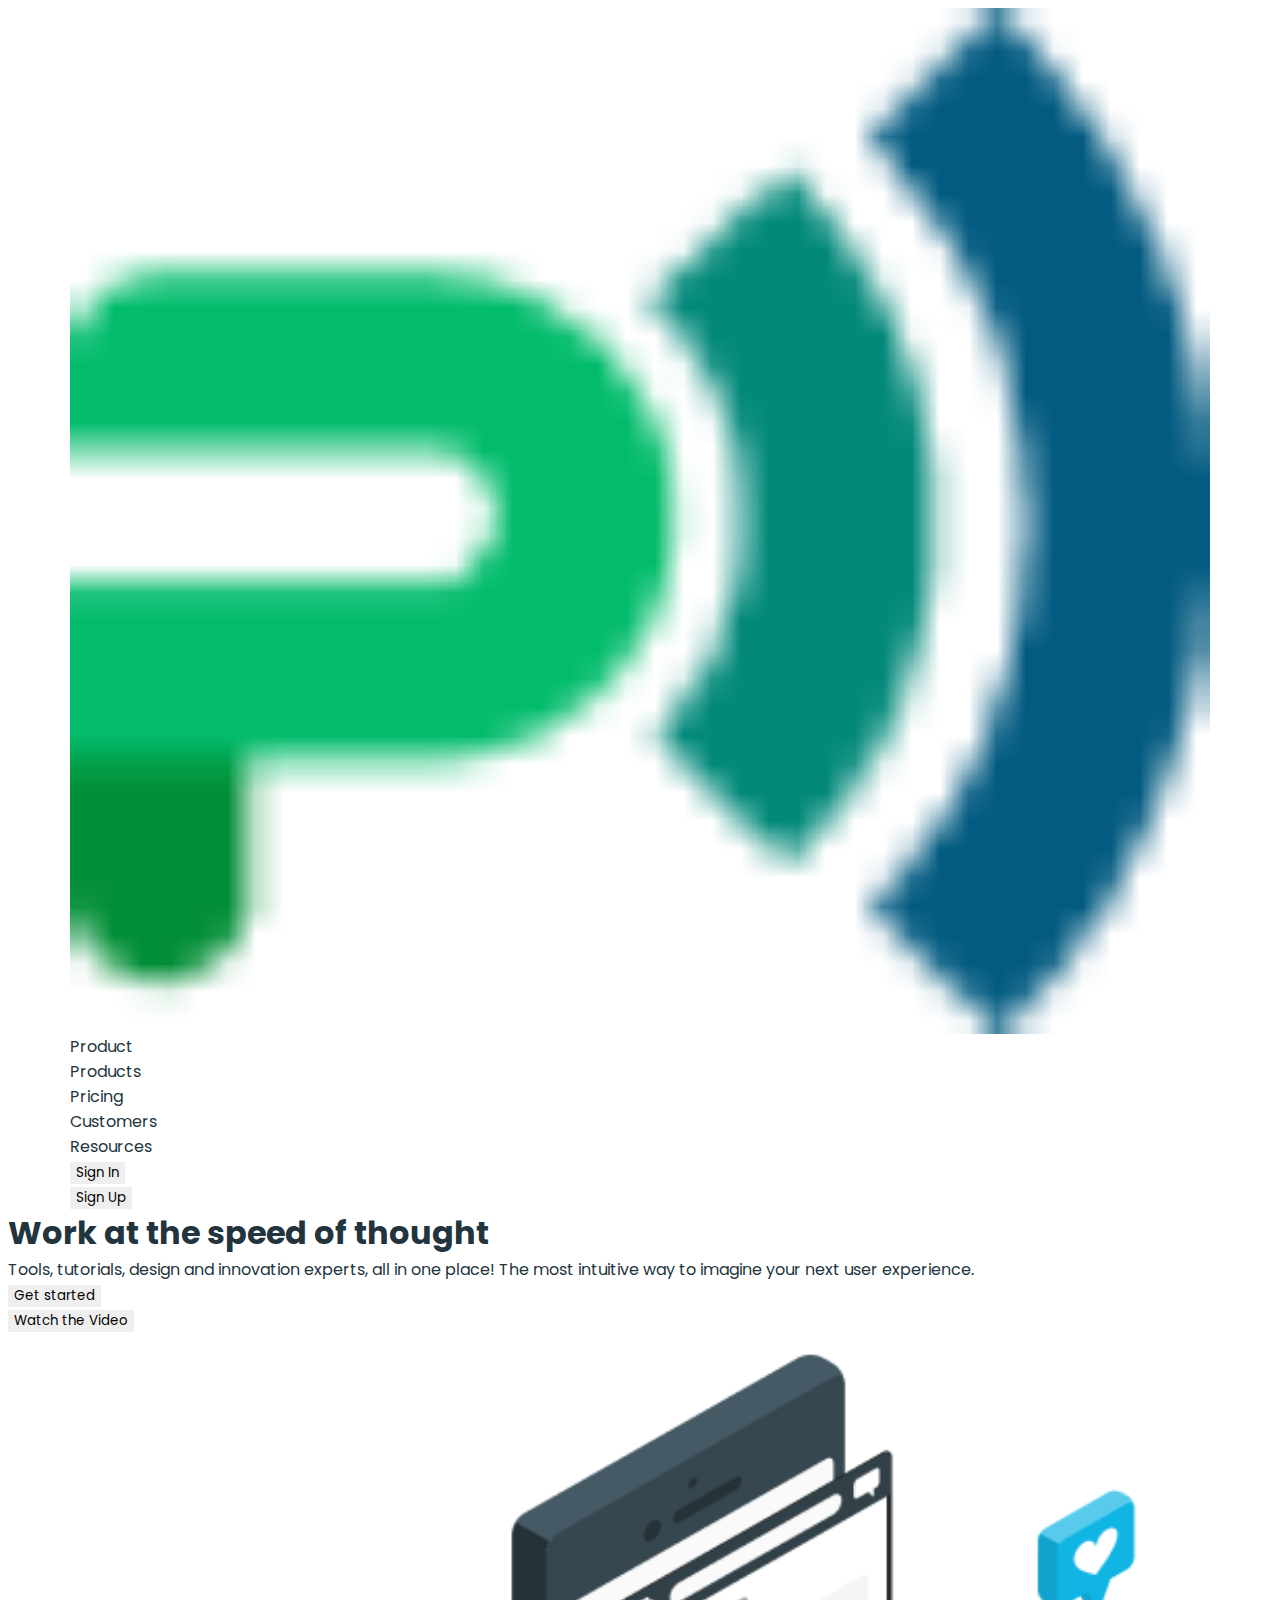
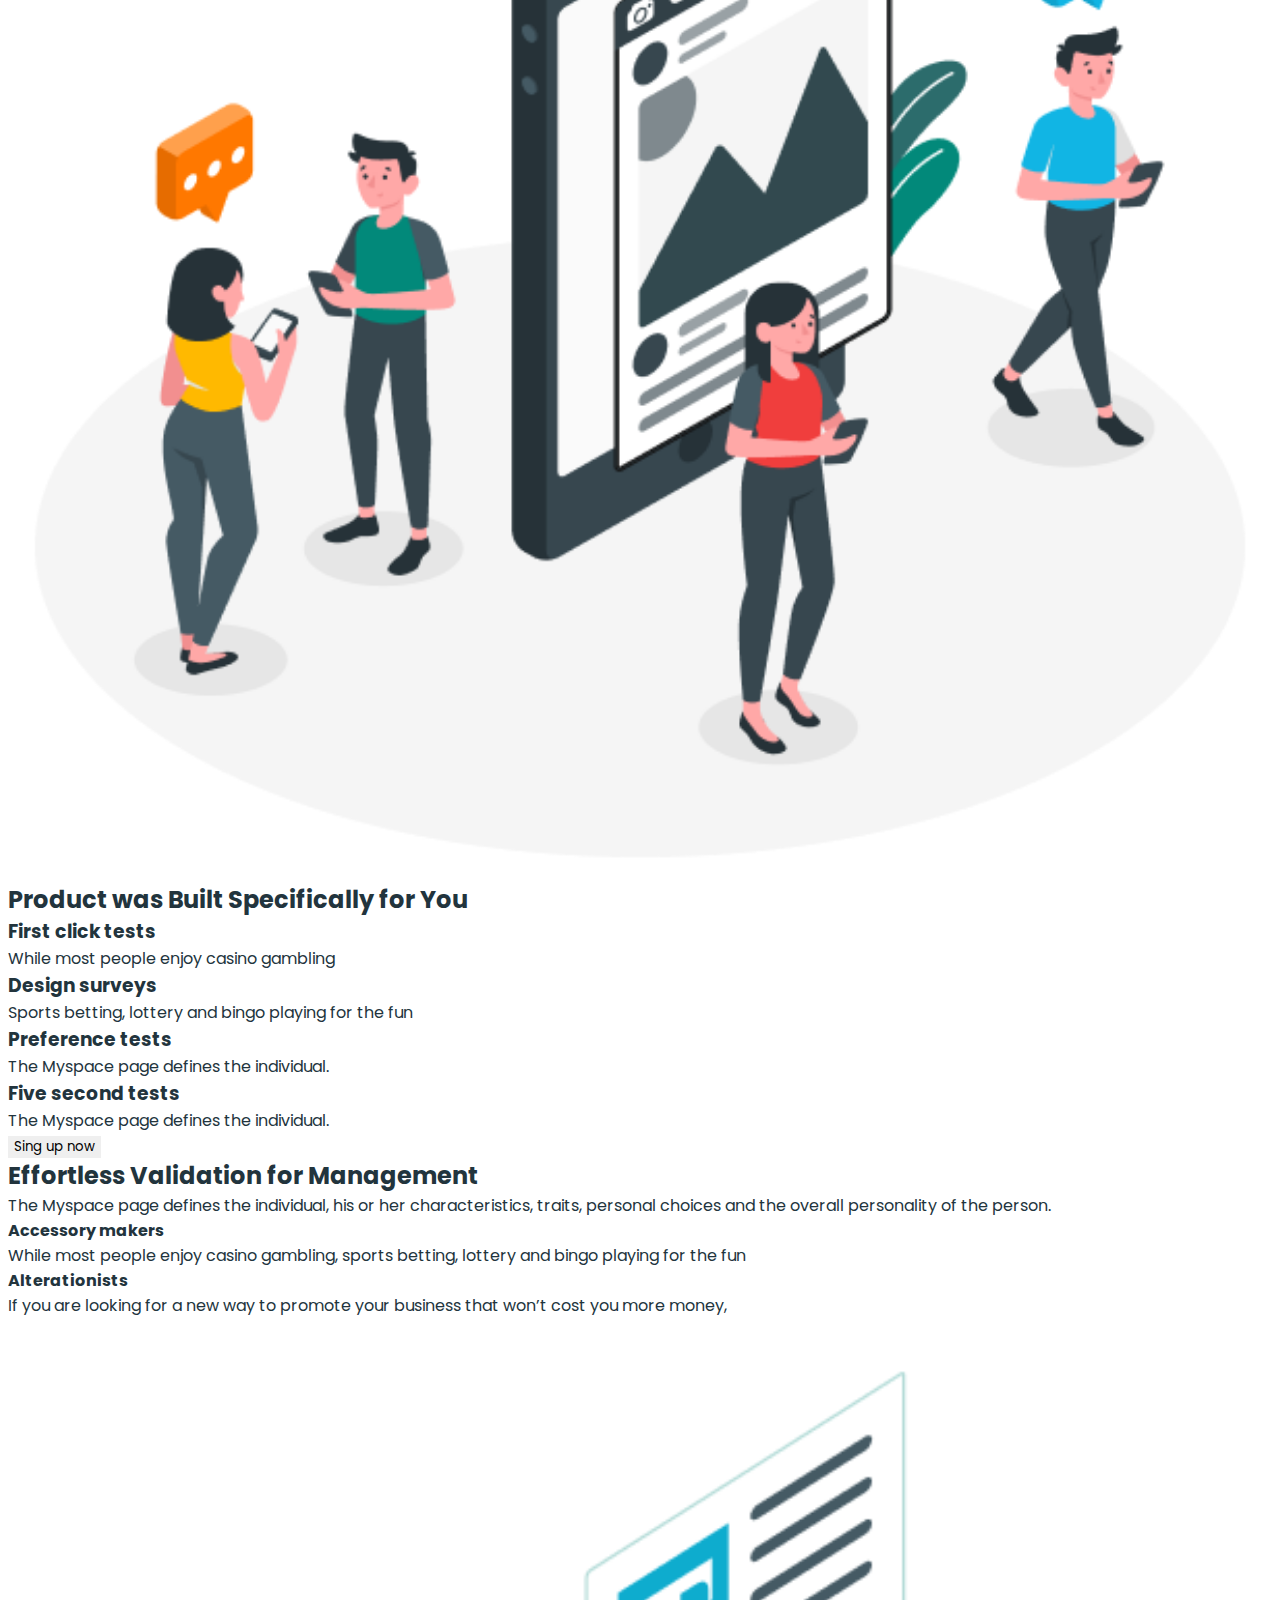
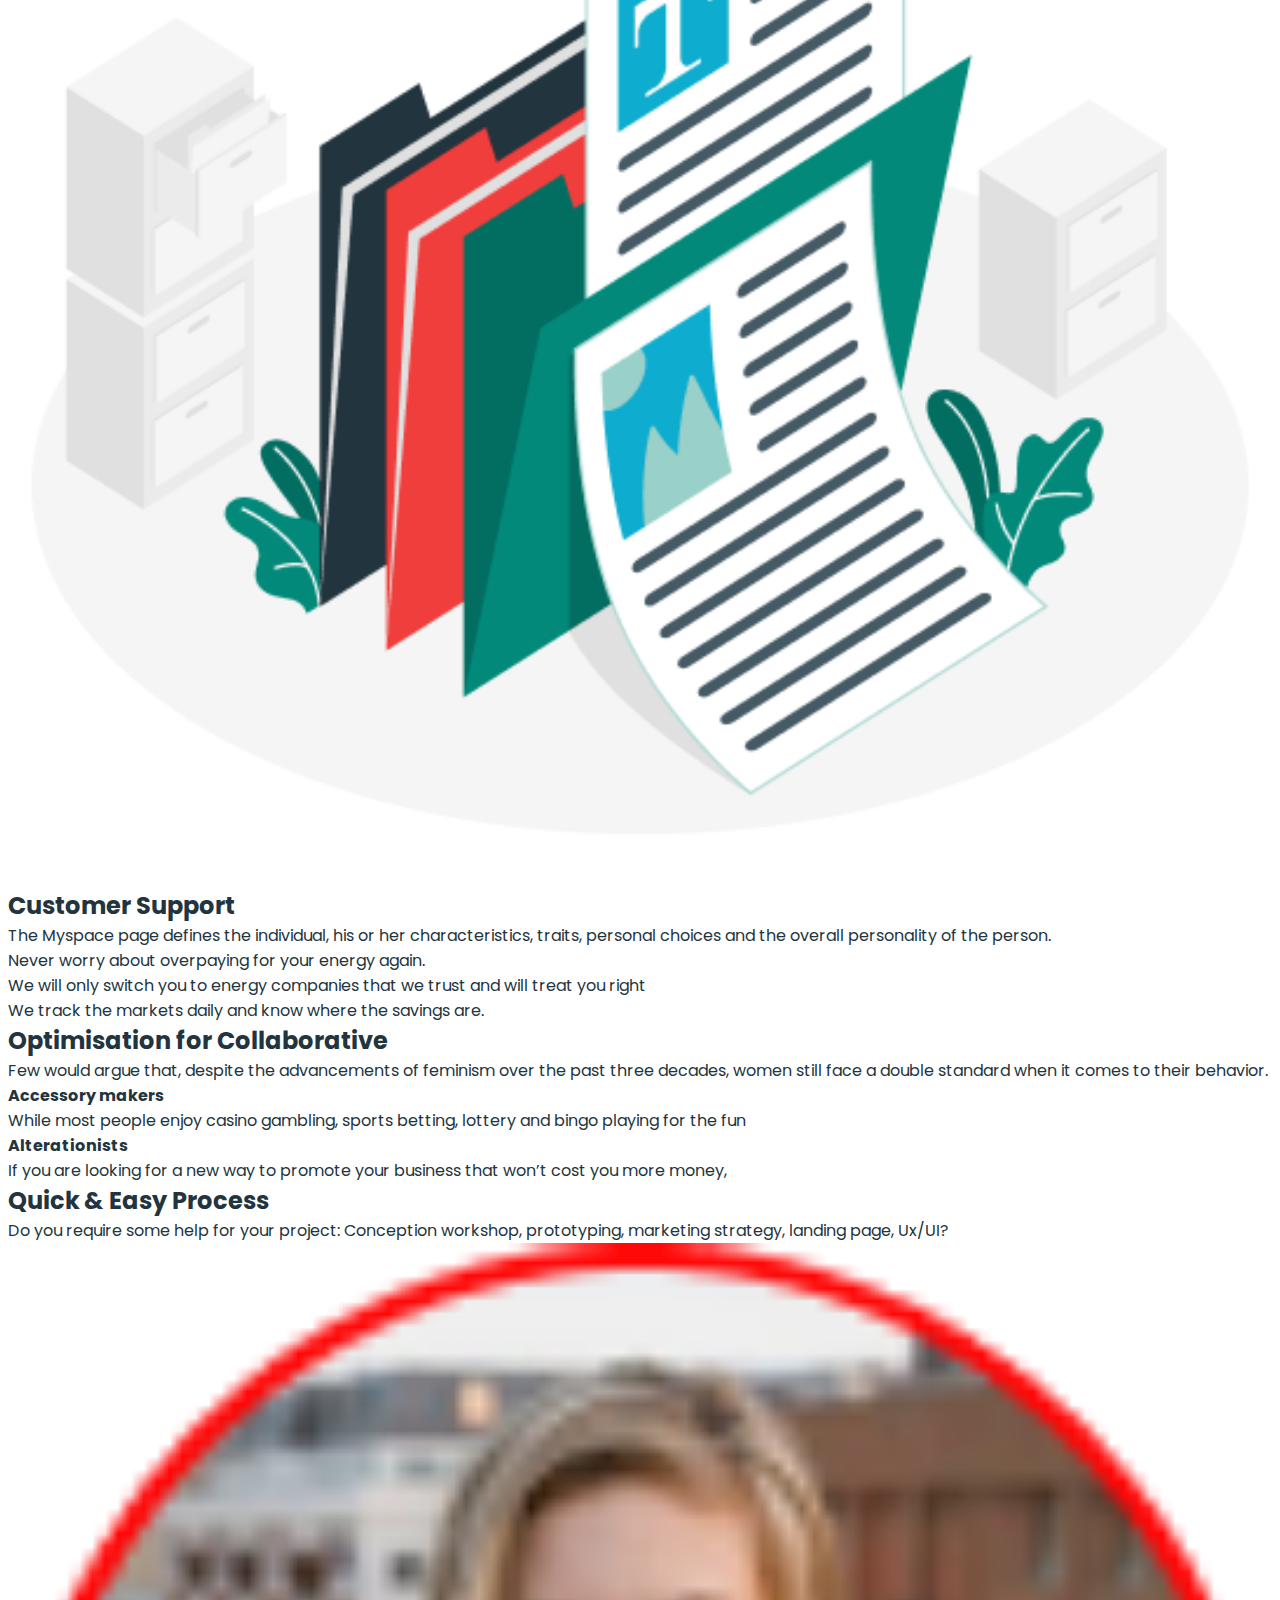
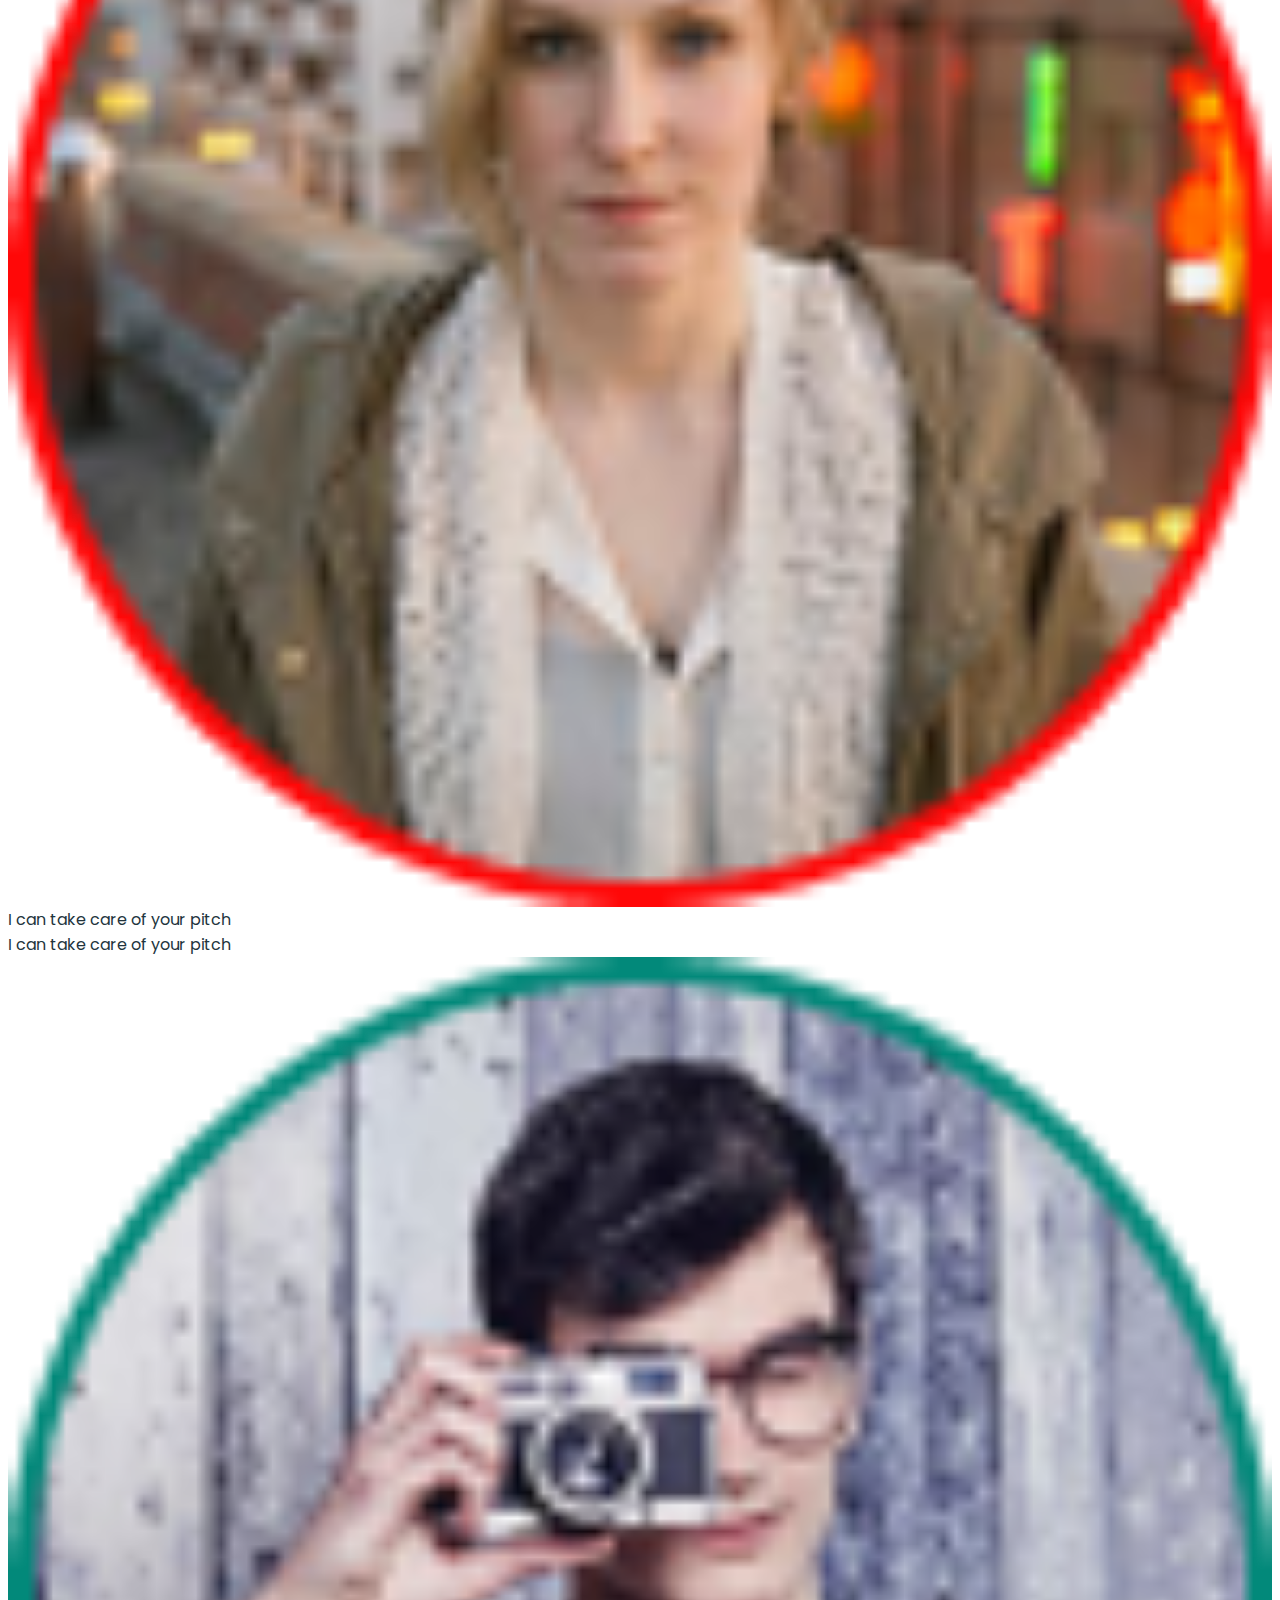
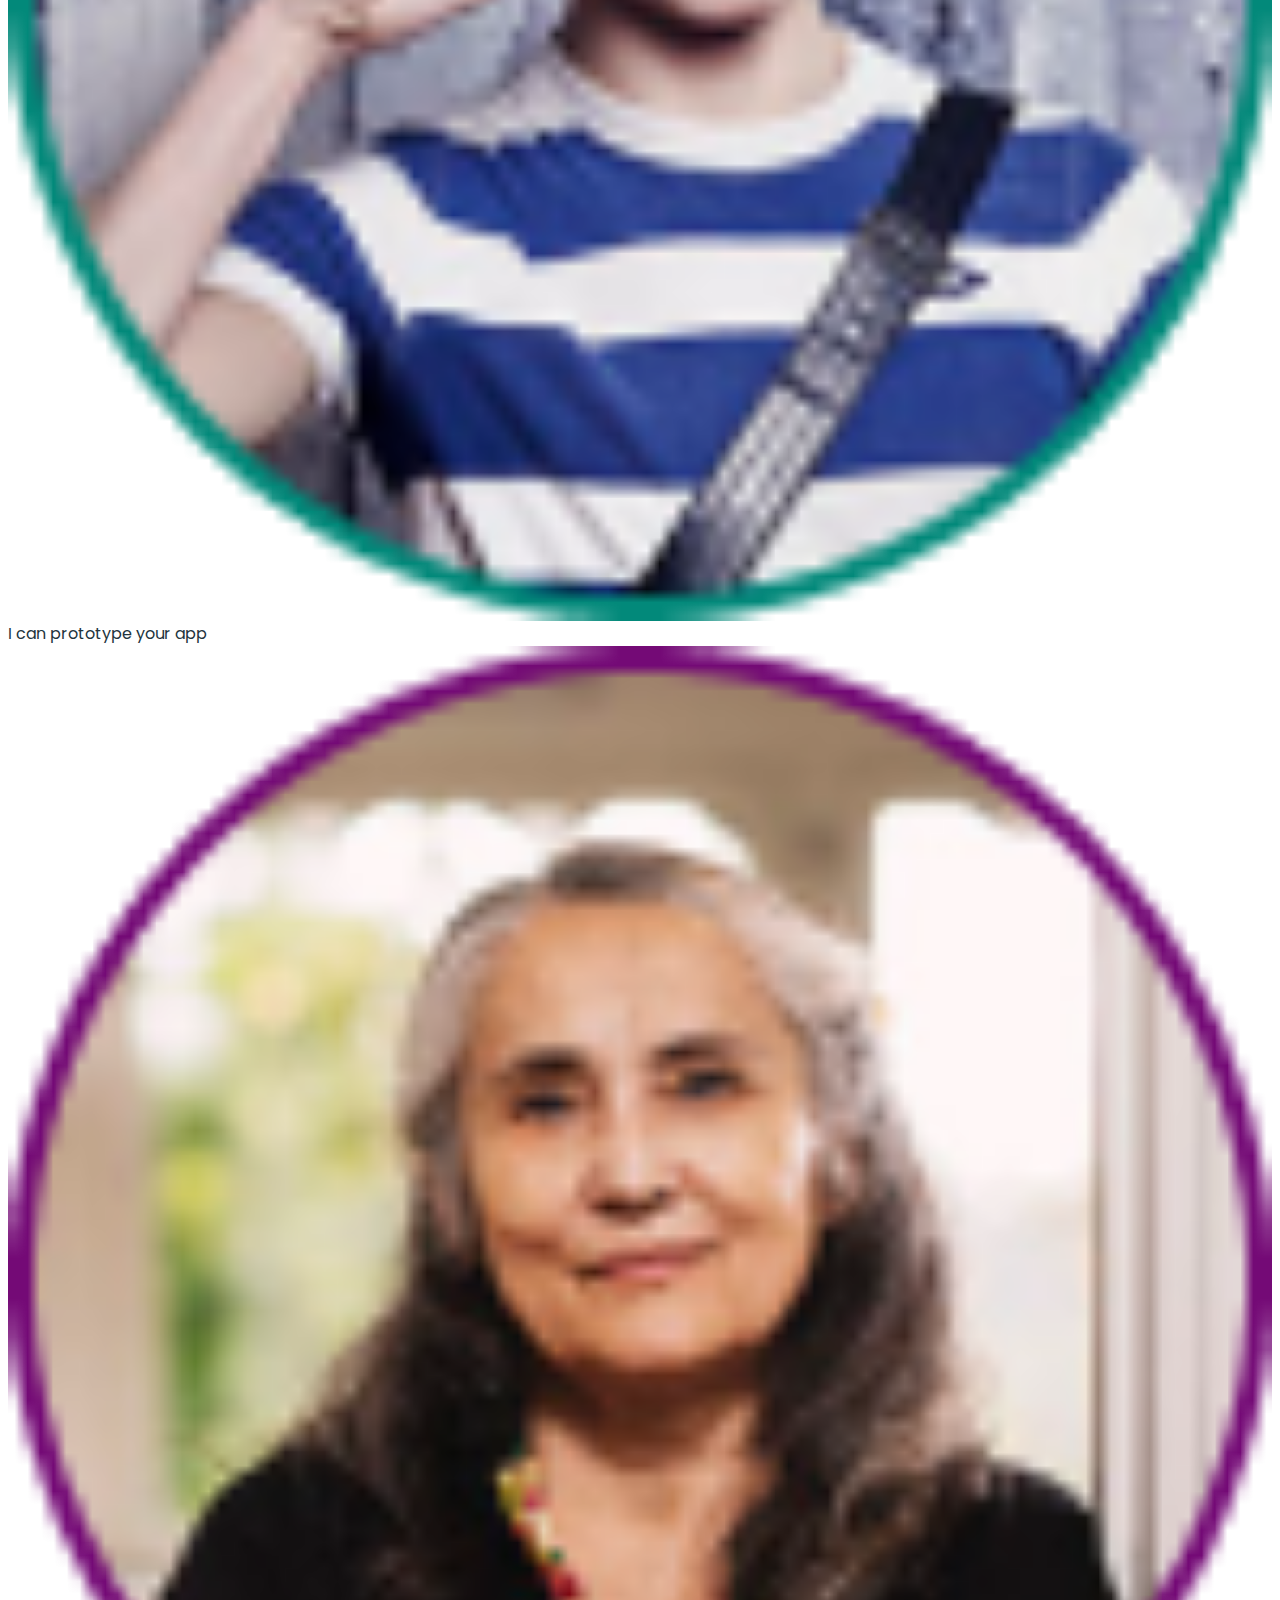
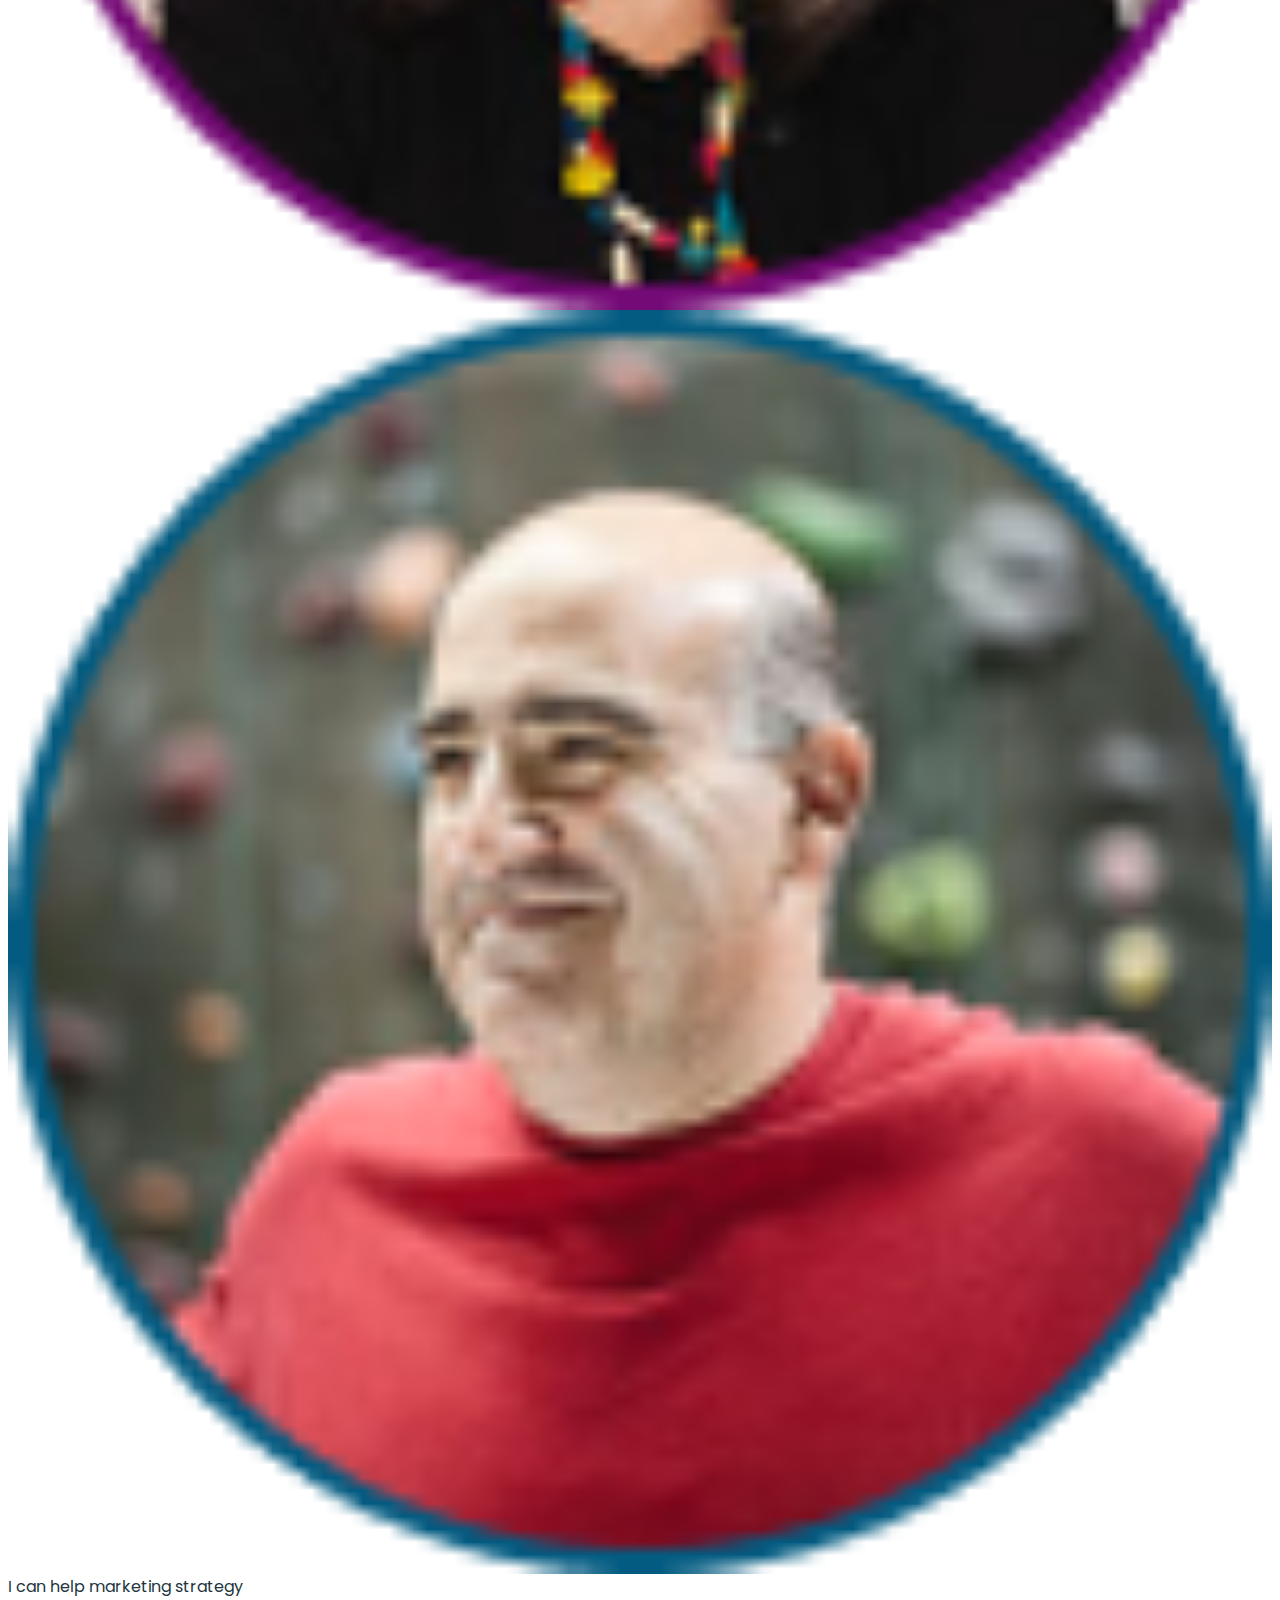
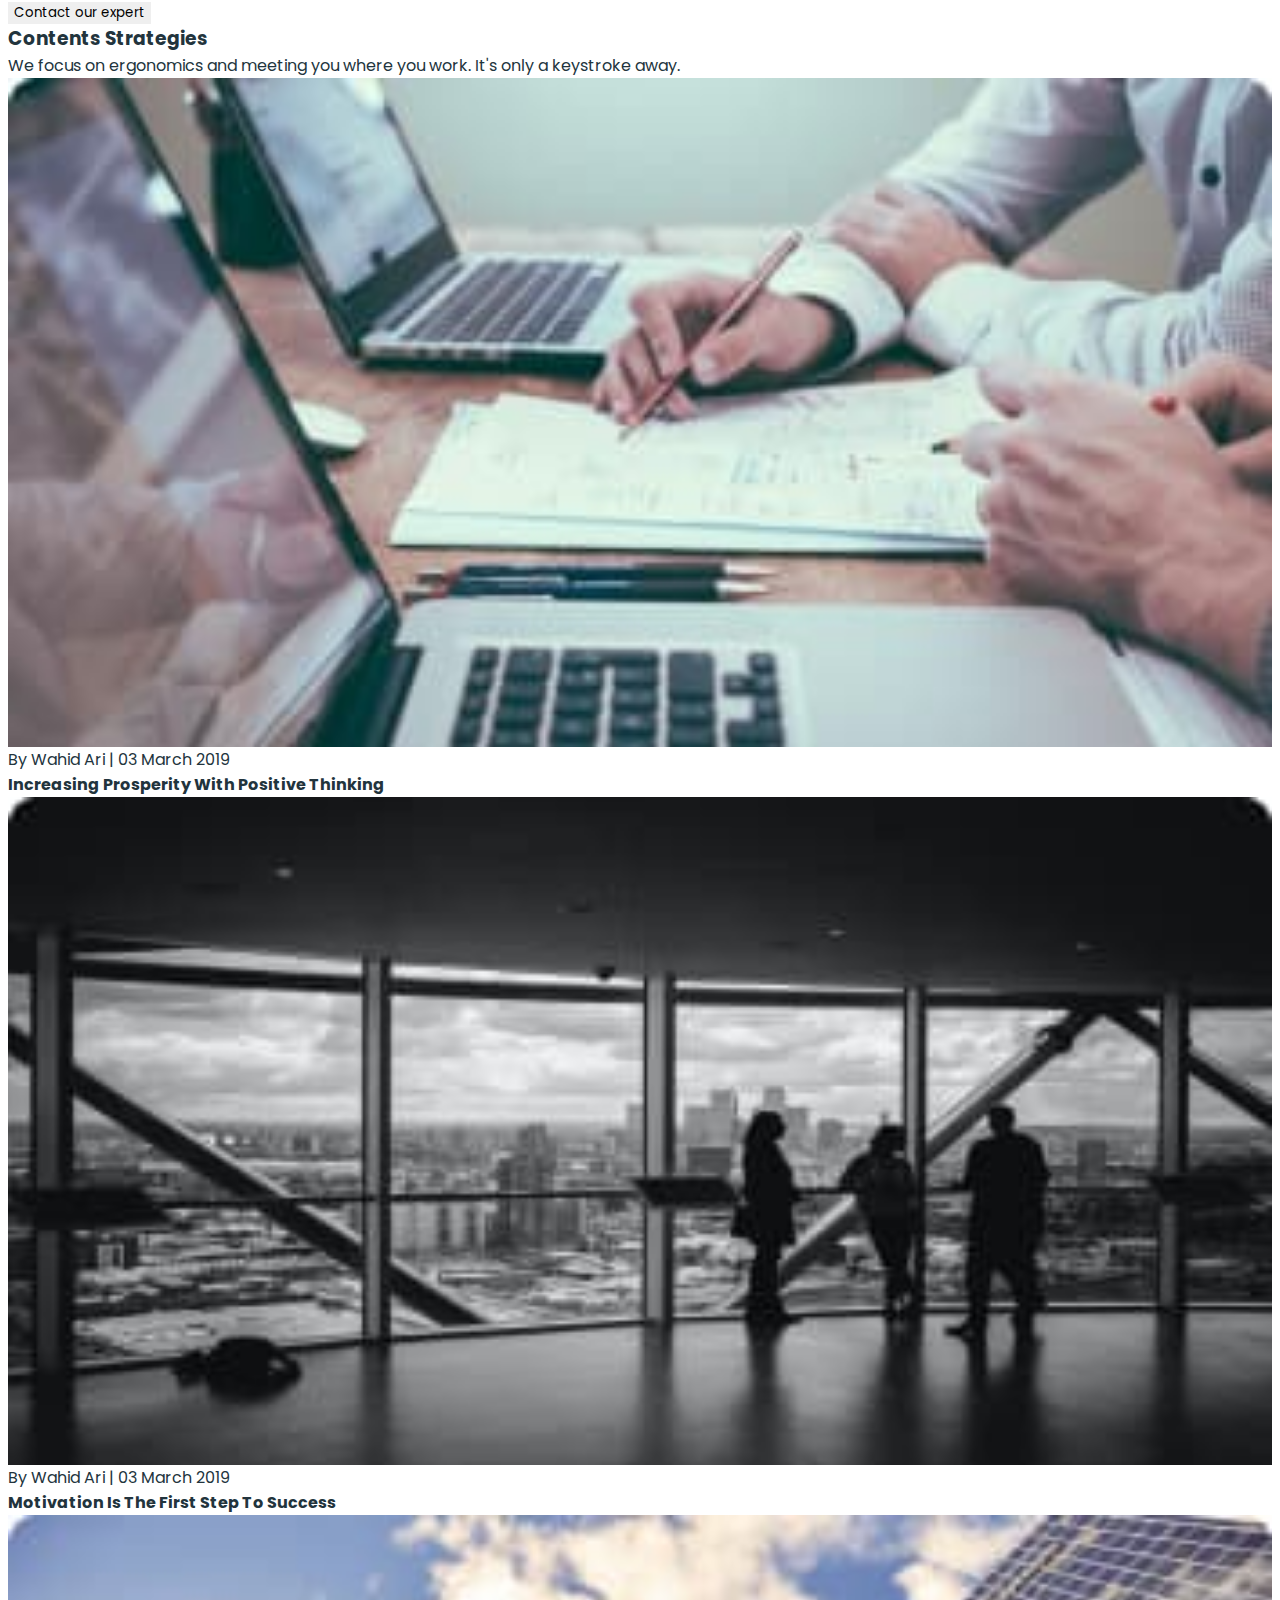
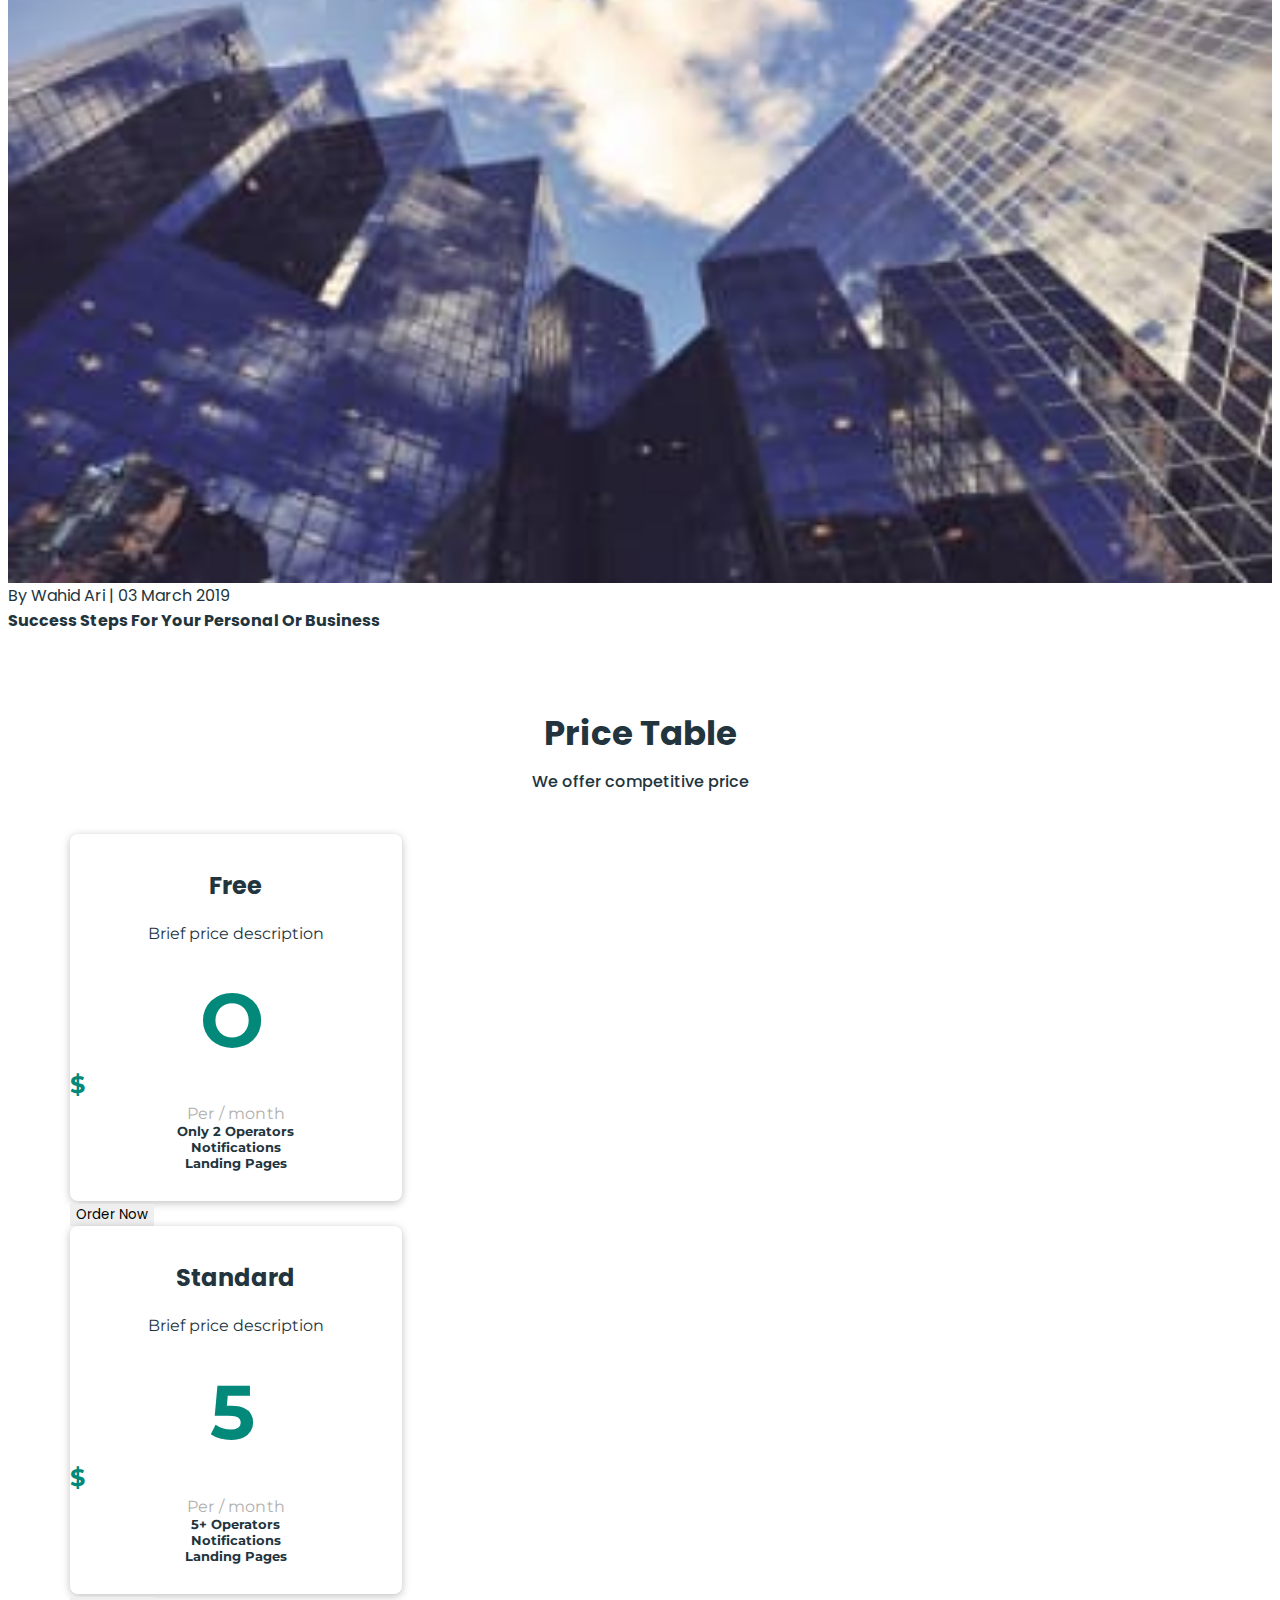
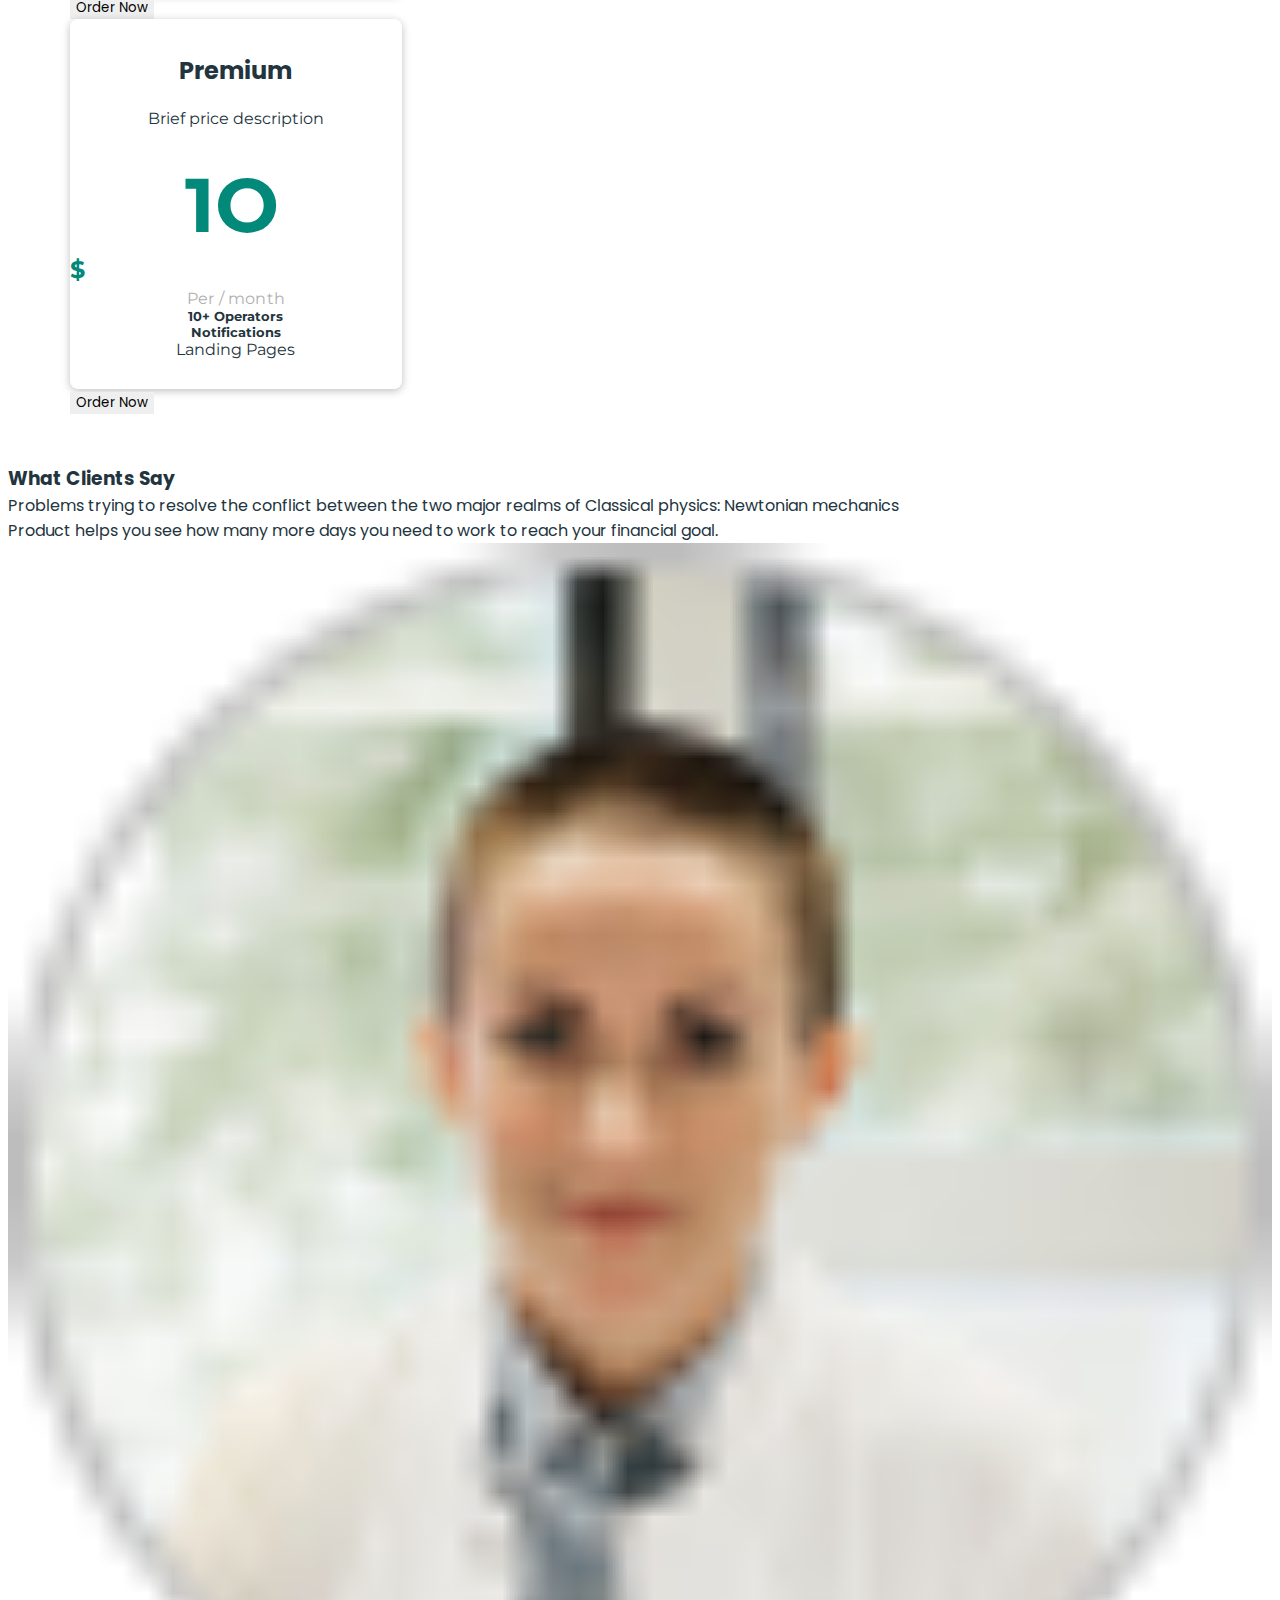
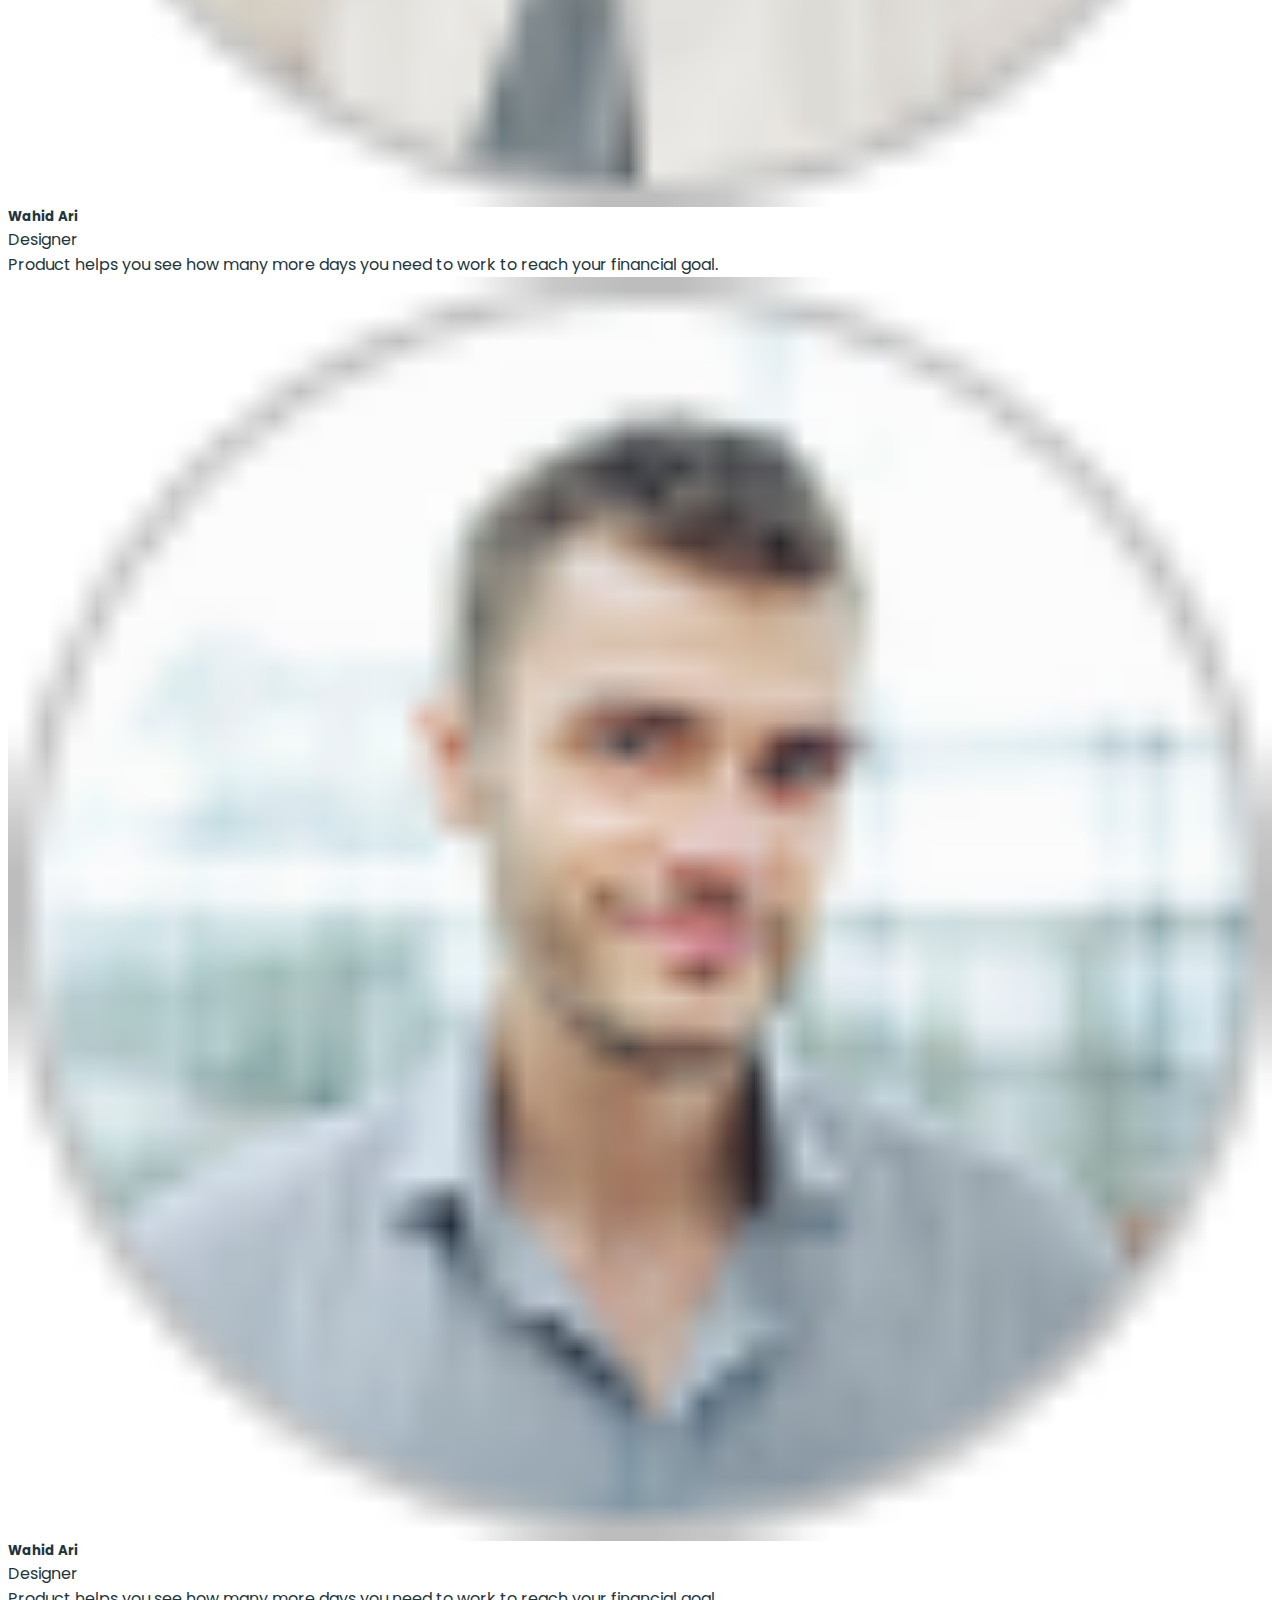
<file: index.html>
<!DOCTYPE html>
<html lang="en">
  <head>
    <meta charset="UTF-8" />
    <meta name="viewport" content="width=device-width, initial-scale=1.0" />
    <link
      rel="stylesheet"
      href="https://cdnjs.cloudflare.com/ajax/libs/modern-normalize/1.1.0/modern-normalize.min.css"
      integrity="sha512-wpPYUAdjBVSE4KJnH1VR1HeZfpl1ub8YT/NKx4PuQ5NmX2tKuGu6U/JRp5y+Y8XG2tV+wKQpNHVUX03MfMFn9Q=="
      crossorigin="anonymous"
      referrerpolicy="no-referrer"
    />
    <link rel="preconnect" href="https://fonts.googleapis.com" />
    <link rel="preconnect" href="https://fonts.gstatic.com" crossorigin />
    <link
      href="https://fonts.googleapis.com/css2?family=Montserrat:ital,wght@0,600;1,600&family=Poppins:wght@400;500;700&display=swap"
      rel="stylesheet"
    />

    <link rel="stylesheet" href="./css/styles.css" />
    <title>Business promo</title>
  </head>
  <body>
    <header class="header">
      <div class="header-container container">
        <nav class="header-nav">
          <img src="images/logo.png" class="logo header-logo" />
          <a href="index.html" class="header-logo-nav">Product</a>

          <ul class="header-nav-list">
            <li class="header-nav-item">
              <a href="./index.html" class="item-nav-link">Products</a>
            </li>
            <li class="header-nav-item">
              <a href="./pricing.html" class="item-nav-link">Pricing</a>
            </li>
            <li class="header-nav-item">
              <a href="./customer.html" class="item-nav-link">Customers</a>
            </li>
            <li class="header-nav-item">
              <a href="" class="item-nav-link">Resources</a>
            </li>
          </ul>
        </nav>
        <ul class="header-btn-list">
          <li class="header-btn-item">
            <button type="button" class="header-btn-link">Sign In</button>
          </li>
          <li class="header-btn-item-">
            <button type="button" class="header-btn-link">Sign Up</button>
          </li>
        </ul>
      </div>
    </header>

    <main>
      <section>
        <h1>Work at the speed of thought</h1>
        <p>
          Tools, tutorials, design and innovation experts, all in one place! The
          most intuitive way to imagine your next user experience.
        </p>
        <ul>
          <li><button type="button">Get started</button></li>
          <li><button type="button">Watch the Video</button></li>
        </ul>
        <img src="./images/hero-img.png" alt="hero" />
      </section>
      <section>
        <h2>Product was Built Specifically for You</h2>
        <ul>
          <li>
            <h3>First click tests</h3>
            <p>While most people enjoy casino gambling</p>
          </li>
          <li>
            <h3>Design surveys</h3>
            <p>Sports betting, lottery and bingo playing for the fun</p>
          </li>
          <li>
            <h3>Preference tests</h3>
            <p>The Myspace page defines the individual.</p>
          </li>
          <li>
            <h3>Five second tests</h3>
            <p>The Myspace page defines the individual.</p>
          </li>
        </ul>
        <button type="button">Sing up now</button>
      </section>

      <section>
        <h2>Effortless Validation for Management</h2>
        <p>
          The Myspace page defines the individual, his or her characteristics,
          traits, personal choices and the overall personality of the person.
        </p>
        <ul>
          <li>
            <h4>Accessory makers</h4>
            <p>
              While most people enjoy casino gambling, sports betting, lottery
              and bingo playing for the fun
            </p>
          </li>
          <li>
            <h4>Alterationists</h4>
            <p>
              If you are looking for a new way to promote your business that
              won’t cost you more money,
            </p>
          </li>
        </ul>
        <img src="./images/management.png" alt="management" />
      </section>
      <section>
        <h2>Customer Support</h2>
        <p>
          The Myspace page defines the individual, his or her characteristics,
          traits, personal choices and the overall personality of the person.
        </p>
        <ul>
          <li><p>Never worry about overpaying for your energy again.</p></li>
          <li>
            <p>
              We will only switch you to energy companies that we trust and will
              treat you right
            </p>
          </li>
          <li>
            <p>We track the markets daily and know where the savings are.</p>
          </li>
        </ul>
      </section>
      <section>
        <h2>Optimisation for Collaborative</h2>
        <p>
          Few would argue that, despite the advancements of feminism over the
          past three decades, women still face a double standard when it comes
          to their behavior.
        </p>
        <ul>
          <li>
            <h4>Accessory makers</h4>
            <p>
              While most people enjoy casino gambling, sports betting, lottery
              and bingo playing for the fun
            </p>
          </li>
          <li>
            <h4>Alterationists</h4>
            <p>
              If you are looking for a new way to promote your business that
              won’t cost you more money,
            </p>
          </li>
        </ul>
      </section>
      <section>
        <h2>Quick & Easy Process</h2>
        <p>
          Do you require some help for your project: Conception workshop,
          prototyping, marketing strategy, landing page, Ux/UI?
        </p>
        <ul>
          <li>
            <img src="./images/avatar-one.png" alt="avatar-one" />
            <p>I can take care of your pitch</p>
          </li>
          <li>
            <p>I can take care of your pitch</p>
            <img src="./images/avatar-two.png" alt="avatar-two" />
          </li>
          <li>
            <p>I can prototype your app</p>
            <img src="./images/avatar-three.png " alt="avatar-three" />
          </li>
          <li>
            <img src="./images/avatar-four.png" alt="avatar-four" />
            <p>I can help marketing strategy</p>
          </li>
        </ul>
        <button type="button">Contact our expert</button>
      </section>
      <section>
        <h3>Contents Strategies</h3>
        <p>
          We focus on ergonomics and meeting you where you work. It's only a
          keystroke away.
        </p>
        <ul>
          <li>
            <img src="./images/computer.jpg" alt="computer" />
            <p>By Wahid Ari | 03 March 2019</p>
            <h4>Increasing Prosperity With Positive Thinking</h4>
          </li>
          <li>
            <img src="./images/panorama.jpg" alt="panorama" />
            <p>By Wahid Ari | 03 March 2019</p>
            <h4>Motivation Is The First Step To Success</h4>
          </li>
          <li>
            <img src="./images/building.jpg" alt="building" />
            <p>By Wahid Ari | 03 March 2019</p>
            <h4>Success Steps For Your Personal Or Business</h4>
          </li>
        </ul>
      </section>
      <section class="price">
        <div class="container">
          <h2 class="price-title">Price Table</h2>
          <p class="price-text">We offer competitive price</p>

          <ul class="price-list">
            <li class="price-item">
              <h3 class="price-item-title">Free</h3>
              <p class="price-item-text">Brief price description</p>
              <div class="price-item-inner">
                <h4 class="price-item-number">O</h4>
                <div class="price-item-content">
                  <p class="price-item-currency">$</p>
                  <p class="price-item-term">Per / month</p>
                </div>
              </div>
              <ul class="price-inner">
                <li class="inner--item">
                  <h5 class="inner--item_item">Only 2 Operators</h5>
                </li>
                <li class="inner--item">
                  <h5 class="inner--item_item">Notifications</h5>
                </li>
                <li class="inner--item">
                  <h5 class="inner--item_item">Landing Pages</h5>
                </li>
              </ul>
            </li>
          </ul>
          <button type="button" class="price-btn">Order Now</button>

          <ul class="price-list">
            <li class="price-item">
              <h3 class="price-item-title">Standard</h3>
              <p class="price-item-text">Brief price description</p>
              <div class="price-item-inner">
                <h4 class="price-item-number">5</h4>
                <div class="price-item-content">
                  <p class="price-item-currency">$</p>
                  <p class="price-item-term">Per / month</p>
                </div>
              </div>
              <ul class="price-inner">
                <li class="inner--item">
                  <h5 class="inner--item_item">5+ Operators</h5>
                  <h5 class="inner--item_item">Notifications</h5>
                  <h5 class="inner--item_item">Landing Pages</h5>
                </li>
              </ul>
            </li>
          </ul>
          <button type="button" class="price-btn">Order Now</button>

          <ul class="price-list">
            <li class="price-item">
              <h3 class="price-item-title">Premium</h3>
              <p class="price-item-text">Brief price description</p>
              <div class="price-item-inner">
                <h4 class="price-item-number">1O</h4>
                <div class="price-item-content">
                  <p class="price-item-currency">$</p>
                  <p class="price-item-term">Per / month</p>
                </div>
              </div>
              <ul class="price-inner">
                <li class="inner--item">
                  <h5 class="inner--item_item">10+ Operators</h5>
                  <h5 class="inner--item_item">Notifications</h5>
                  <Landing class="inner--item_item">Landing Pages</h5>
                </li>
              </ul>
            </li>
          </ul>
          <button type="button" class="price-btn">Order Now</button>
        </div>
      </section>

      <section>
        <h3>What Clients Say</h3>
        <p>
          Problems trying to resolve the conflict between the two major realms
          of Classical physics: Newtonian mechanics
        </p>
        <ul>
          <li>
            <p>
              Product helps you see how many more days you need to work to reach
              your financial goal.
            </p>
            <img src="./images/client-one.png" alt="client-one" />
            <h5>Wahid Ari</h5>
            <p>Designer</p>
          </li>
          <li>
            <p>
              Product helps you see how many more days you need to work to reach
              your financial goal.
            </p>
            <img src="./images/client-two.png" alt="client-two" />
            <h5>Wahid Ari</h5>
            <p>Designer</p>
          </li>
          <li>
            <p>
              Product helps you see how many more days you need to work to reach
              your financial goal.
            </p>
            <img src="./images/client-three.png" alt="client-three" />
            <h5>Wahid Ari</h5>
            <p>Designer</p>
          </li>
        </ul>
      </section>
      <section>
        <p>Join 100 Compannies who boost their business with Product</p>
        <button type="button">Get This</button>
        <img src="./images/graphics.png" alt="graphics" />
      </section>
    </main>
    <footer>
      <img src="images/logo.png" alt="logo" />
      <a href="index.html">Product</a>
      <ul>
        <li>
          <h4>Resource</h4>
          <p>About Us</p>
          <p>Blog</p>
          <p>Contact</p>
          <p>FAQ</p>
        </li>
        <li>
          <h4>Legal Stuff</h4>
          <p>Disclaimer</p>
          <p>Financing</p>
          <p>Privacy Policy</p>
        </li>
      </ul>
      <h3>knowing you're always on the best energy deal.</h3>
      <button type="button">Sign Up Now</button>
      <p>Made With Love By Figmaland All Right Reserved</p>
    </footer>
  </body>
</html>
</file>
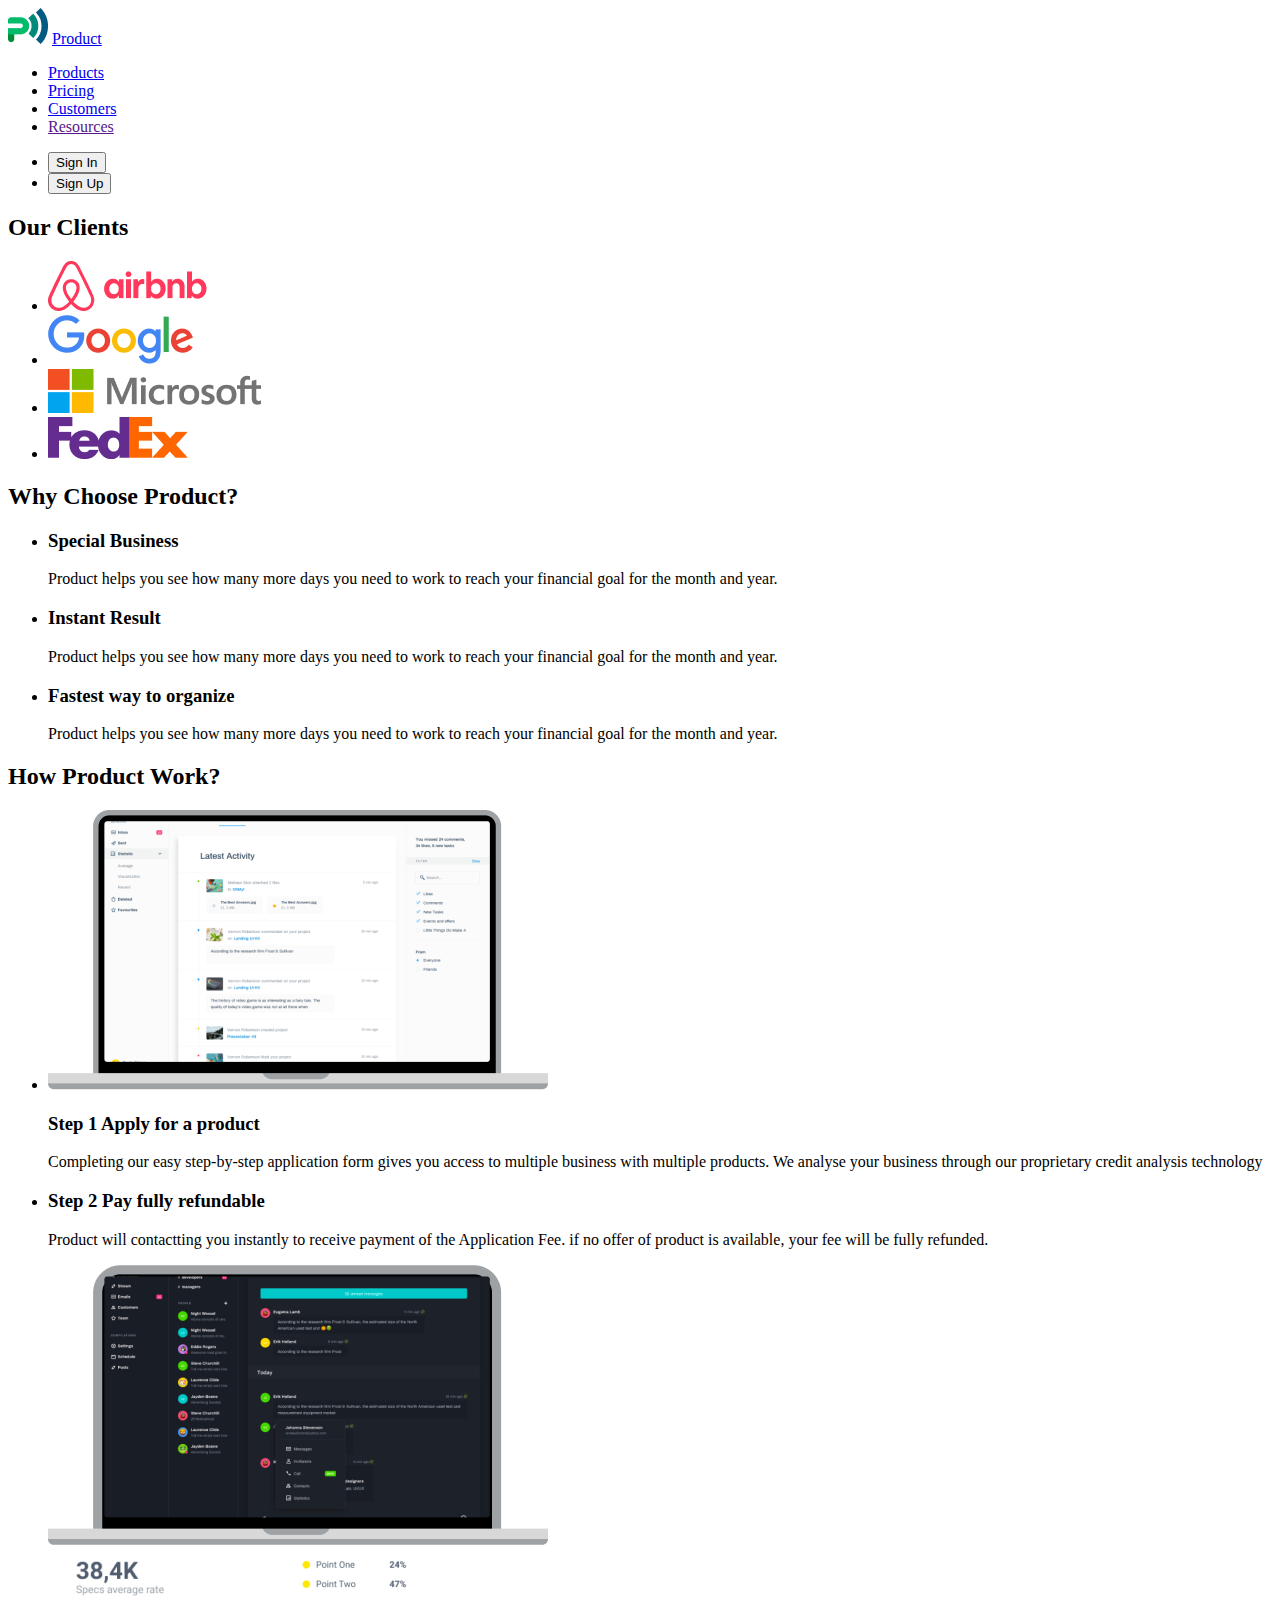
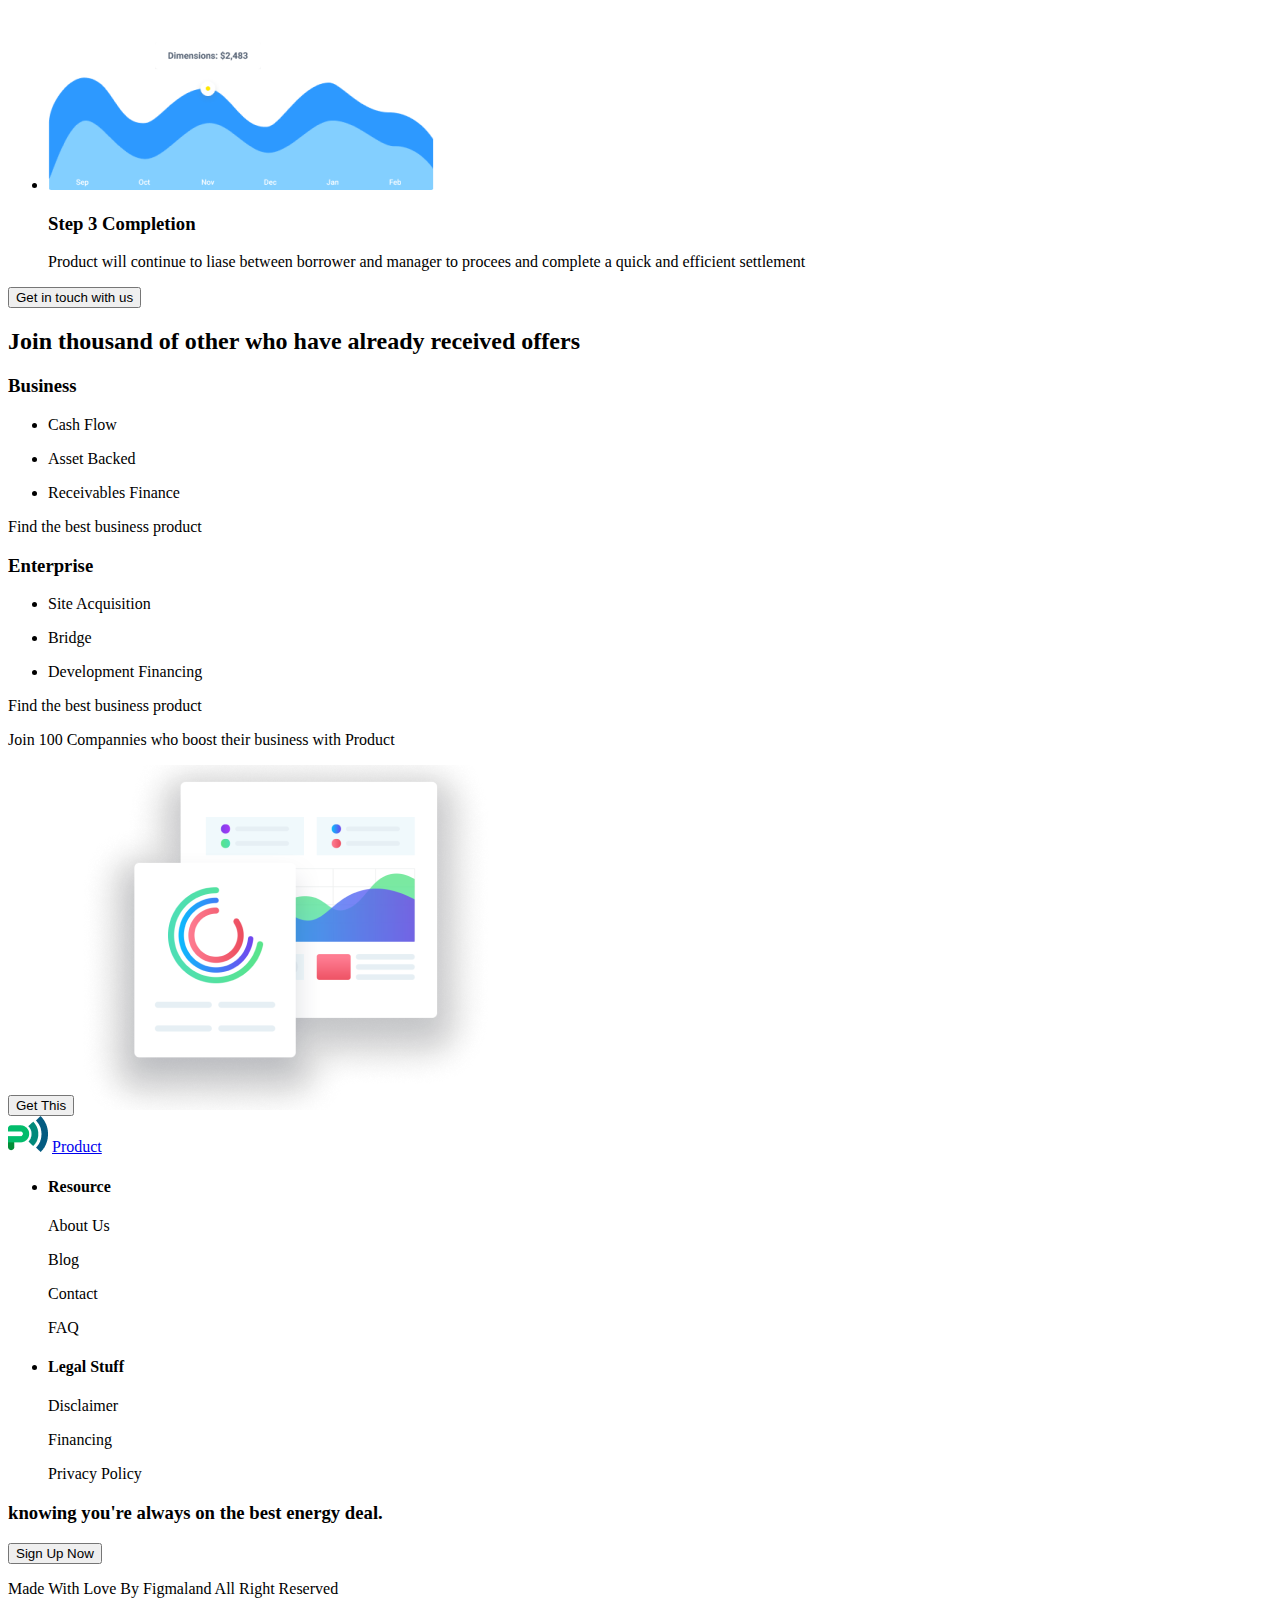
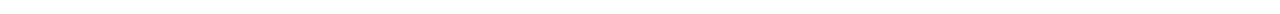
<file: customer.html>
<!DOCTYPE html>
<html lang="en">
  <head>
    <meta charset="UTF-8" />
    <meta name="viewport" content="width=device-width, initial-scale=1.0" />
    <title>Business promo</title>
  </head>
  <body>
    <header>
      <nav>
        <img src="images/logo.png" alt="logo" />
        <a href="index.html">Product</a>
        <ul>
          <li><a href="./index.html">Products</a></li>
          <li><a href="./pricing.html">Pricing</a></li>
          <li><a href="./customer.html">Customers</a></li>
          <li><a href="">Resources</a></li>
        </ul>
      </nav>
      <ul>
        <li><button type="button">Sign In</button></li>
        <li><button type="button">Sign Up</button></li>
      </ul>
    </header>

    <main>
      <section>
        <h2>Our Clients</h2>
        <ul>
          <li>
            <img src="./images/airbnb-logo.png" alt="airbnb-logo" />
          </li>
          <li>
            <img src="./images/google-logo.png" alt="google-logo" />
          </li>
          <li>
            <img src="./images/microsoft-logo.png" alt="microsoft-logo" />
          </li>
          <li>
            <img src="./images/fedex-logo.png" alt="fedex-logo" />
          </li>
        </ul>
      </section>
      <section>
        <h2>Why Choose Product?</h2>
        <ul>
          <li>
            <h3>Special Business</h3>
            <p>
              Product helps you see how many more days you need to work to reach
              your financial goal for the month and year.
            </p>
          </li>
          <li>
            <h3>Instant Result</h3>
            <p>
              Product helps you see how many more days you need to work to reach
              your financial goal for the month and year.
            </p>
          </li>
          <li>
            <h3>Fastest way to organize</h3>
            <p>
              Product helps you see how many more days you need to work to reach
              your financial goal for the month and year.
            </p>
          </li>
        </ul>
      </section>
      <section>
        <h2>How Product Work?</h2>
        <ul>
          <li>
            <img src="./images/mac-white.png" alt="mac-white" />
            <h3>Step 1 Apply for a product</h3>
            <p>
              Completing our easy step-by-step application form gives you access
              to multiple business with multiple products. We analyse your
              business through our proprietary credit analysis technology
            </p>
          </li>
          <li>
            <h3>Step 2 Pay fully refundable</h3>
            <p>
              Product will contactting you instantly to receive payment of the
              Application Fee. if no offer of product is available, your fee
              will be fully refunded.
            </p>
            <img src="./images/mac-black.png" alt="mac-black" />
          </li>
          <li>
            <img src="./images/screen-mask.png" alt="screen-mask" />
            <h3>Step 3 Completion</h3>
            <p>
              Product will continue to liase between borrower and manager to
              procees and complete a quick and efficient settlement
            </p>
          </li>
        </ul>
        <button type="button">Get in touch with us</button>
      </section>
      <section>
        <h2>Join thousand of other who have already received offers</h2>
        <h3>Business</h3>
        <ul>
          <li>
            <p>Cash Flow</p>
          </li>
          <li>
            <p>Asset Backed</p>
          </li>
          <li>
            <p>Receivables Finance</p>
          </li>
        </ul>
        <p>Find the best business product</p>

        <h3>Enterprise</h3>
        <ul>
          <li>
            <p>Site Acquisition</p>
          </li>
          <li>
            <p>Bridge</p>
          </li>
          <li>
            <p>Development Financing</p>
          </li>
        </ul>
        <p>Find the best business product</p>
      </section>
      <section>
        <p>Join 100 Compannies who boost their business with Product</p>
        <button type="button">Get This</button>
        <img src="./images/graphics.png" alt="graphics" />
      </section>
    </main>
    <footer>
      <img src="images/logo.png" alt="logo" />
      <a href="index.html">Product</a>
      <ul>
        <li>
          <h4>Resource</h4>
          <p>About Us</p>
          <p>Blog</p>
          <p>Contact</p>
          <p>FAQ</p>
        </li>
        <li>
          <h4>Legal Stuff</h4>
          <p>Disclaimer</p>
          <p>Financing</p>
          <p>Privacy Policy</p>
        </li>
      </ul>
      <h3>knowing you're always on the best energy deal.</h3>
      <button type="button">Sign Up Now</button>
      <p>Made With Love By Figmaland All Right Reserved</p>
    </footer>
  </body>
</html>
</file>
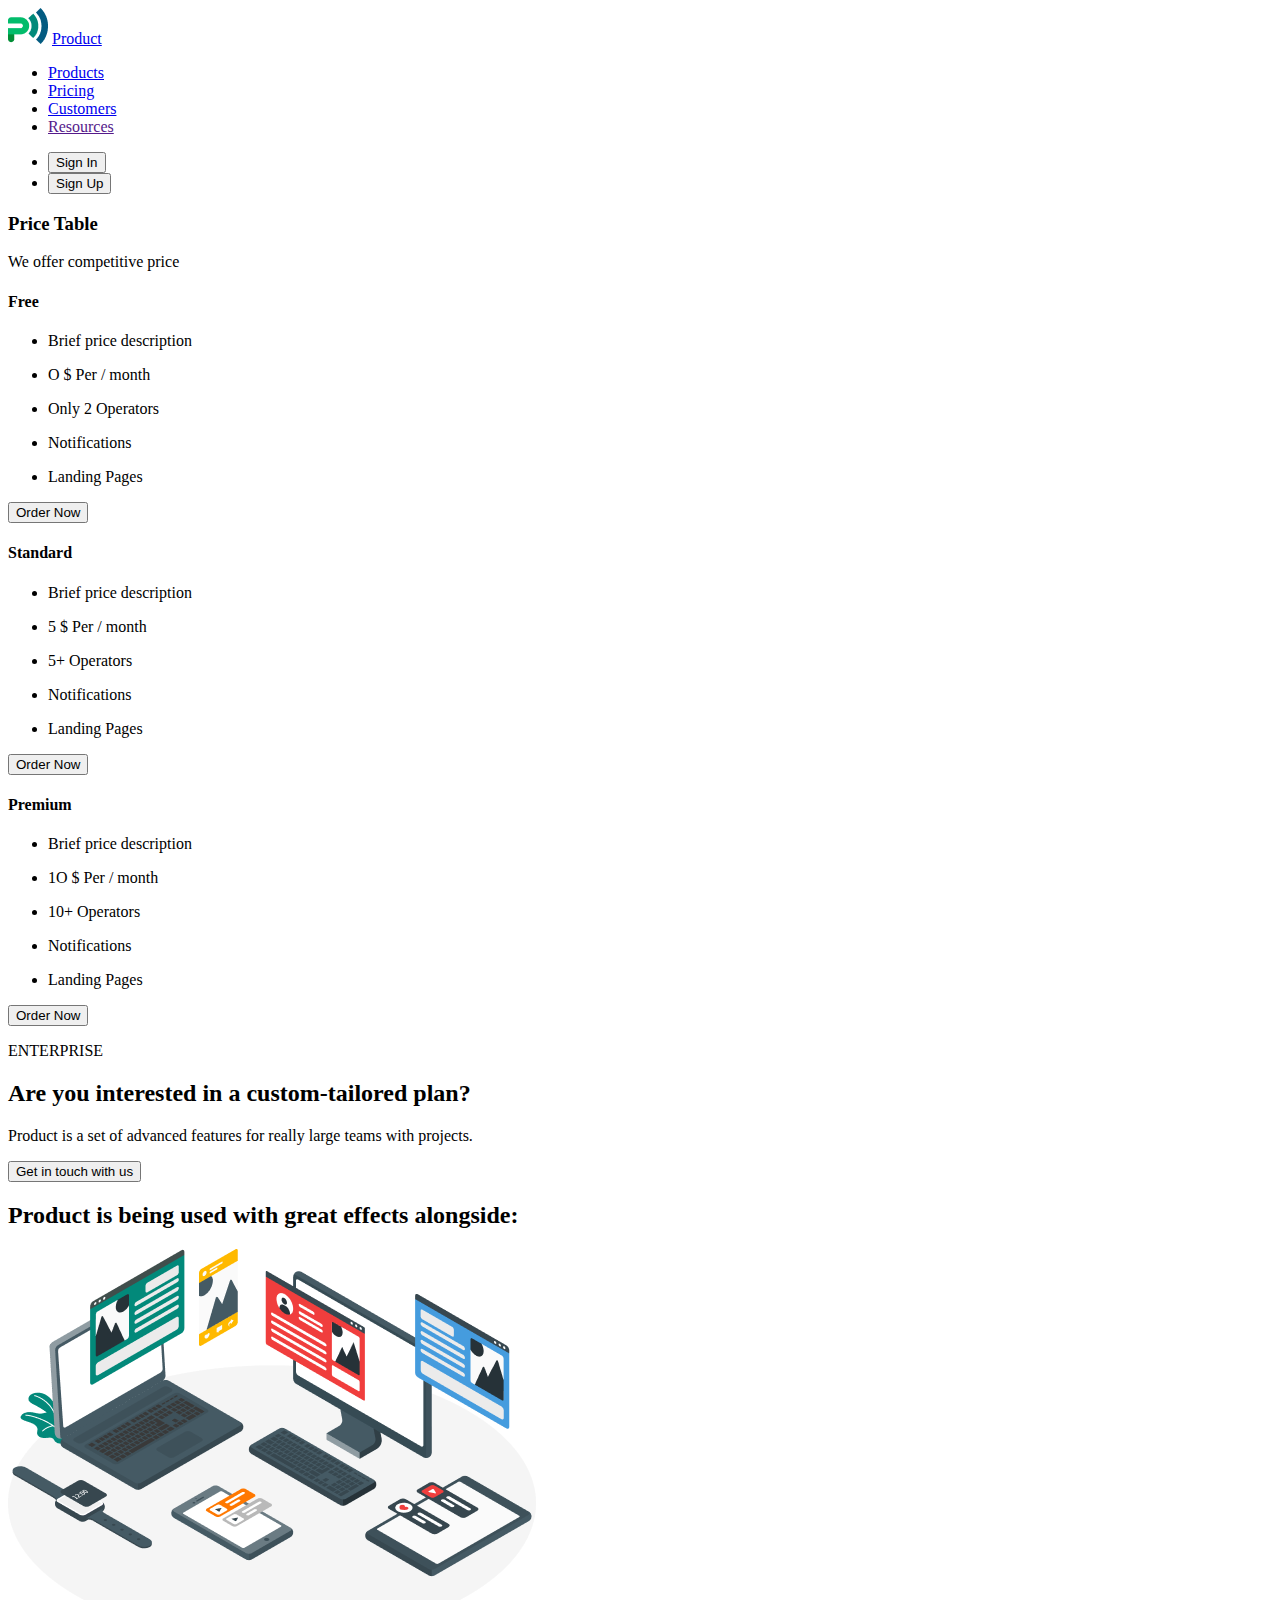
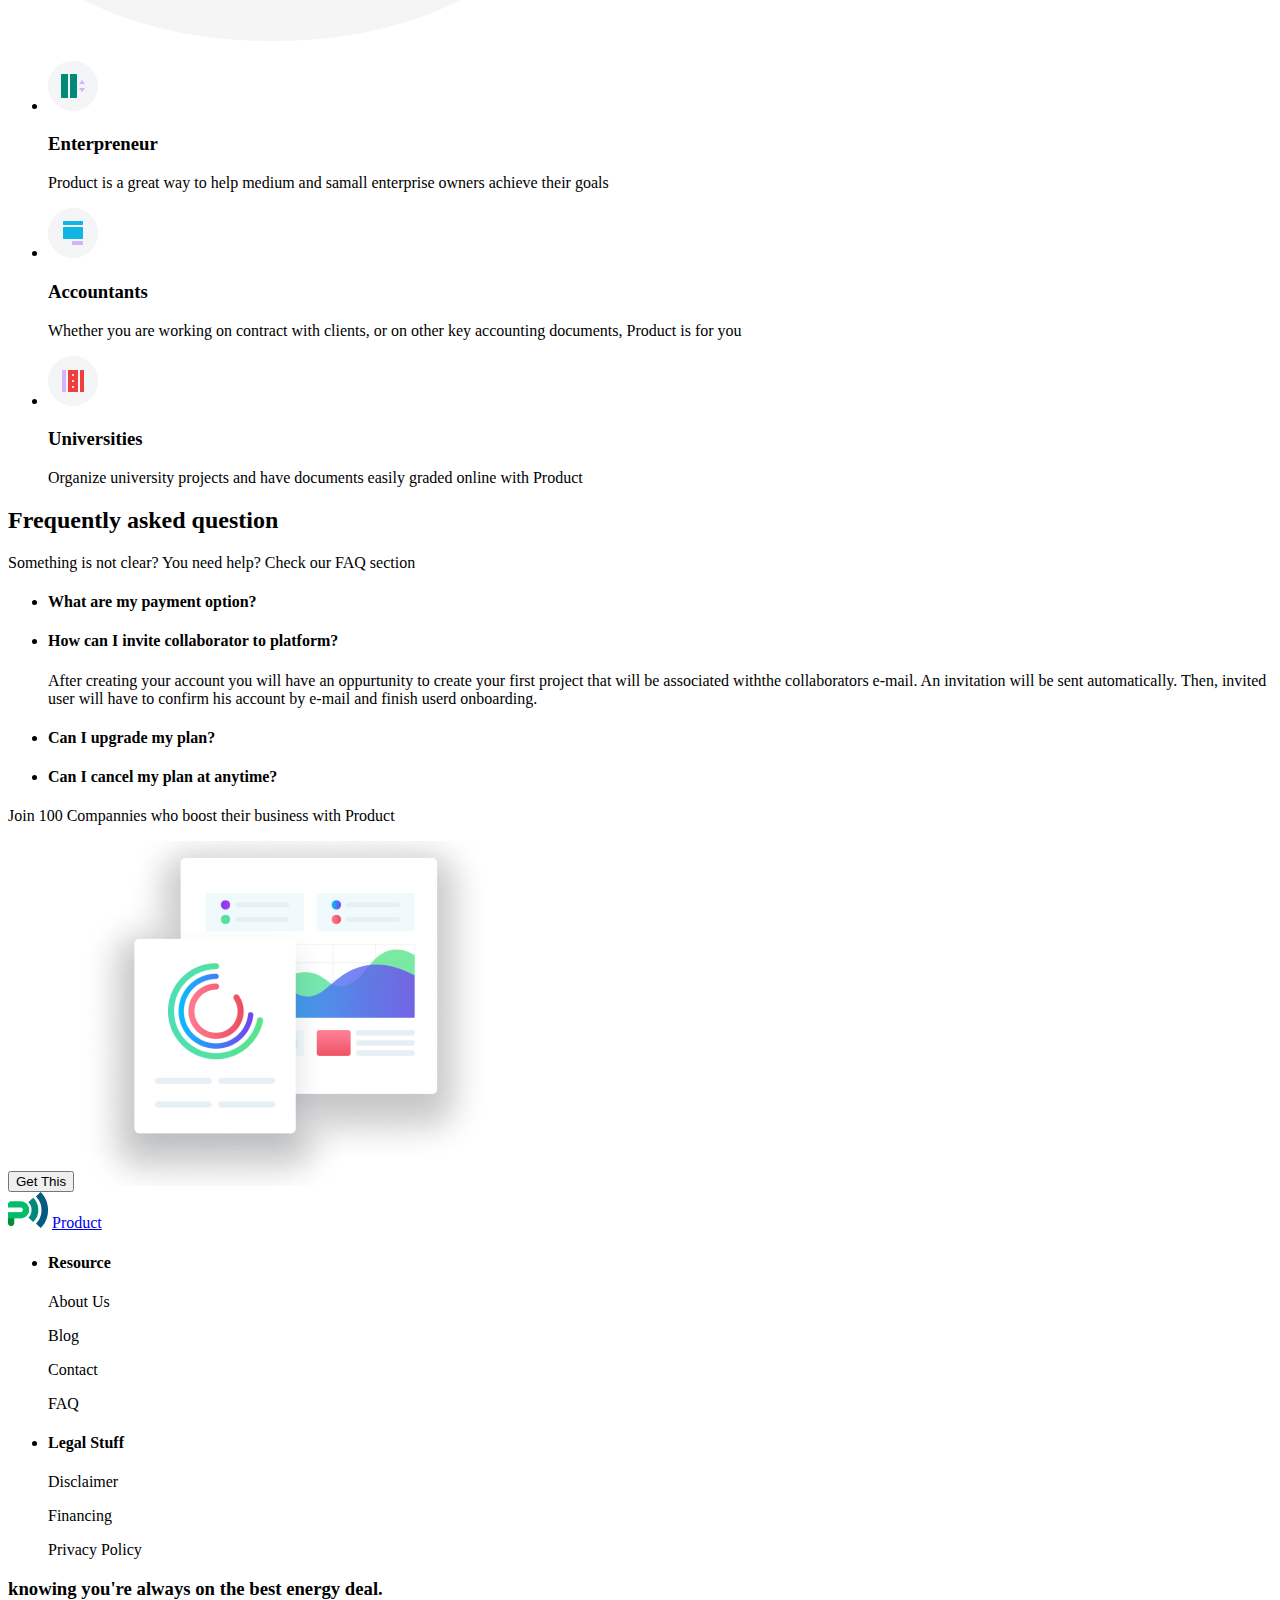
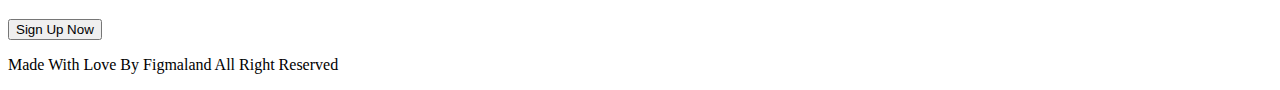
<file: pricing.html>
<!DOCTYPE html>
<html lang="en">
  <head>
    <meta charset="UTF-8" />
    <meta name="viewport" content="width=device-width, initial-scale=1.0" />
    <title>Business promo</title>
  </head>
  <body>
    <header>
      <nav>
        <img src="images/logo.png" alt="logo" />
        <a href="index.html">Product</a>
        <ul>
          <li><a href="./index.html">Products</a></li>
          <li><a href="./pricing.html">Pricing</a></li>
          <li><a href="./customer.html">Customers</a></li>
          <li><a href="">Resources</a></li>
        </ul>
      </nav>
      <ul>
        <li><button type="button">Sign In</button></li>
        <li><button type="button">Sign Up</button></li>
      </ul>
    </header>
    <main>
      <section>
        <h3>Price Table</h3>
        <p>We offer competitive price</p>

        <h4>Free</h4>

        <ul>
          <li><p>Brief price description</p></li>
          <li><p>O $ Per / month</p></li>
          <li><p>Only 2 Operators</p></li>
          <li><p>Notifications</p></li>
          <li><p>Landing Pages</p></li>
        </ul>
        <button type="button">Order Now</button>

        <h4>Standard</h4>
        <ul>
          <li><p>Brief price description</p></li>
          <li><p>5 $ Per / month</p></li>
          <li><p>5+ Operators</p></li>
          <li><p>Notifications</p></li>
          <li><p>Landing Pages</p></li>
        </ul>
        <button type="button">Order Now</button>

        <h4>Premium</h4>
        <ul>
          <li><p>Brief price description</p></li>
          <li><p>1O $ Per / month</p></li>
          <li><p>10+ Operators</p></li>
          <li><p>Notifications</p></li>
          <li><p>Landing Pages</p></li>
        </ul>
        <button type="button">Order Now</button>
      </section>
      <section>
        <p>ENTERPRISE</p>
        <h2>Are you interested in a custom-tailored plan?</h2>
        <p>
          Product is a set of advanced features for really large teams with
          projects.
        </p>
        <button type="button">Get in touch with us</button>
      </section>
      <section>
        <h2>Product is being used with great effects alongside:</h2>
        <img src="./images/devices.png" alt="devices" />
        <ul>
          <li>
            <img
              src="./images/green-icon-with-circle.png.png"
              alt="green-circle"
            />
            <h3>Enterpreneur</h3>
            <p>
              Product is a great way to help medium and samall enterprise owners
              achieve their goals
            </p>
          </li>
          <li>
            <img src="./images/blue-icon-with-circle.png" alt="blue-circle" />
            <h3>Accountants</h3>
            <p>
              Whether you are working on contract with clients, or on other key
              accounting documents, Product is for you
            </p>
          </li>
          <li>
            <img src="./images/red-icon-with-circle.png.png" alt="red-circle" />
            <h3>Universities</h3>
            <p>
              Organize university projects and have documents easily graded
              online with Product
            </p>
          </li>
        </ul>
      </section>
      <section>
        <h2>Frequently asked question</h2>
        <p>Something is not clear? You need help? Check our FAQ section</p>
        <ul>
          <li>
            <h4>What are my payment option?</h4>
          </li>
          <li>
            <h4>How can I invite collaborator to platform?</h4>
            <p>
              After creating your account you will have an oppurtunity to create
              your first project that will be associated withthe collaborators
              e-mail. An invitation will be sent automatically. Then, invited
              user will have to confirm his account by e-mail and finish userd
              onboarding.
            </p>
          </li>
          <li>
            <h4>Can I upgrade my plan?</h4>
          </li>
          <li>
            <h4>Can I cancel my plan at anytime?</h4>
          </li>
        </ul>
      </section>
      <section>
        <p>Join 100 Compannies who boost their business with Product</p>
        <button type="button">Get This</button>
        <img src="./images/graphics.png" alt="graphics" />
      </section>
    </main>

    <footer>
      <img src="images/logo.png" alt="logo" />
      <a href="index.html">Product</a>
      <ul>
        <li>
          <h4>Resource</h4>
          <p>About Us</p>
          <p>Blog</p>
          <p>Contact</p>
          <p>FAQ</p>
        </li>
        <li>
          <h4>Legal Stuff</h4>
          <p>Disclaimer</p>
          <p>Financing</p>
          <p>Privacy Policy</p>
        </li>
      </ul>
      <h3>knowing you're always on the best energy deal.</h3>
      <button type="button">Sign Up Now</button>
      <p>Made With Love By Figmaland All Right Reserved</p>
    </footer>
  </body>
</html>
</file>
<file: css/styles.css>
h1, h2, h3, h4, h5, h6, p {
    margin: 0;
}

ul {
    margin: 0;
    padding: 0;
    list-style: none;
}

a {
    text-decoration: none;
    color: inherit;
}

button {
    cursor: pointer;
    border: none;
    font-family: inherit;
}

img {
    display: block;
    width: 100%;
    height: auto;
}

body {
    font-family: "Poppins", serif;
    background-color: #fff;
    color: #22343d;
    font-size: 16px;
}

.container {
    width: 1140px;
    padding: 0 15px;
    margin: 0 auto;
}

.header {
    display: flex;
}
/* region price */
.price {
    padding-top: 75px;
    padding-bottom: 50px;
}
.price-title {
    font-weight: 700;
    font-size: 34px;
    margin-bottom: 10px;
    text-align: center;
}
.price-text {
    font-weight: 500;
    text-align: center;
    margin-bottom: 40px;
}
.price-list {
    display: flex;
    gap: 72px;
}
.price-item {
    padding-top: 32px;
    width: calc((100% - 144px) / 3);
    text-align: center;
    font-family: "Montserrat", serif;
    border-radius: 8px;
    box-shadow: 0 2px 8px 0 rgba(0, 0, 0, 0.25);
}
.price-item-title {
    margin-bottom: 8px;
    font-family: "Poppins", serif;
    text-align: center;
    font-weight: 700;
    font-size: 24px;
    line-height: 1.67;
}
.price-item-text {
    line-height: 2.5;
    margin-bottom: 16px;
}
.price-item-number {
    font-weight: 700;
    font-size: 76px;
    line-height: 1.32;
    letter-spacing: 0em;
    color: #02897a;
    margin-right: 7px;
}
.price-item-currency {
    font-weight: 700;
    font-size: 24px;
    line-height: 1.25;
    letter-spacing: 0em;
    color: #02897a;
    margin-bottom: 4px;
    text-align: left;
}
.price-item-term {
    line-height: 1.19;
    letter-spacing: 0.01em;
    color: #afafaf;
}
.price-inner {
    margin-bottom: 30px;
}
.inner--item:not (: :last-child) {
    margin-bottom: 16px;
}
    /* endregion price */
</file>
